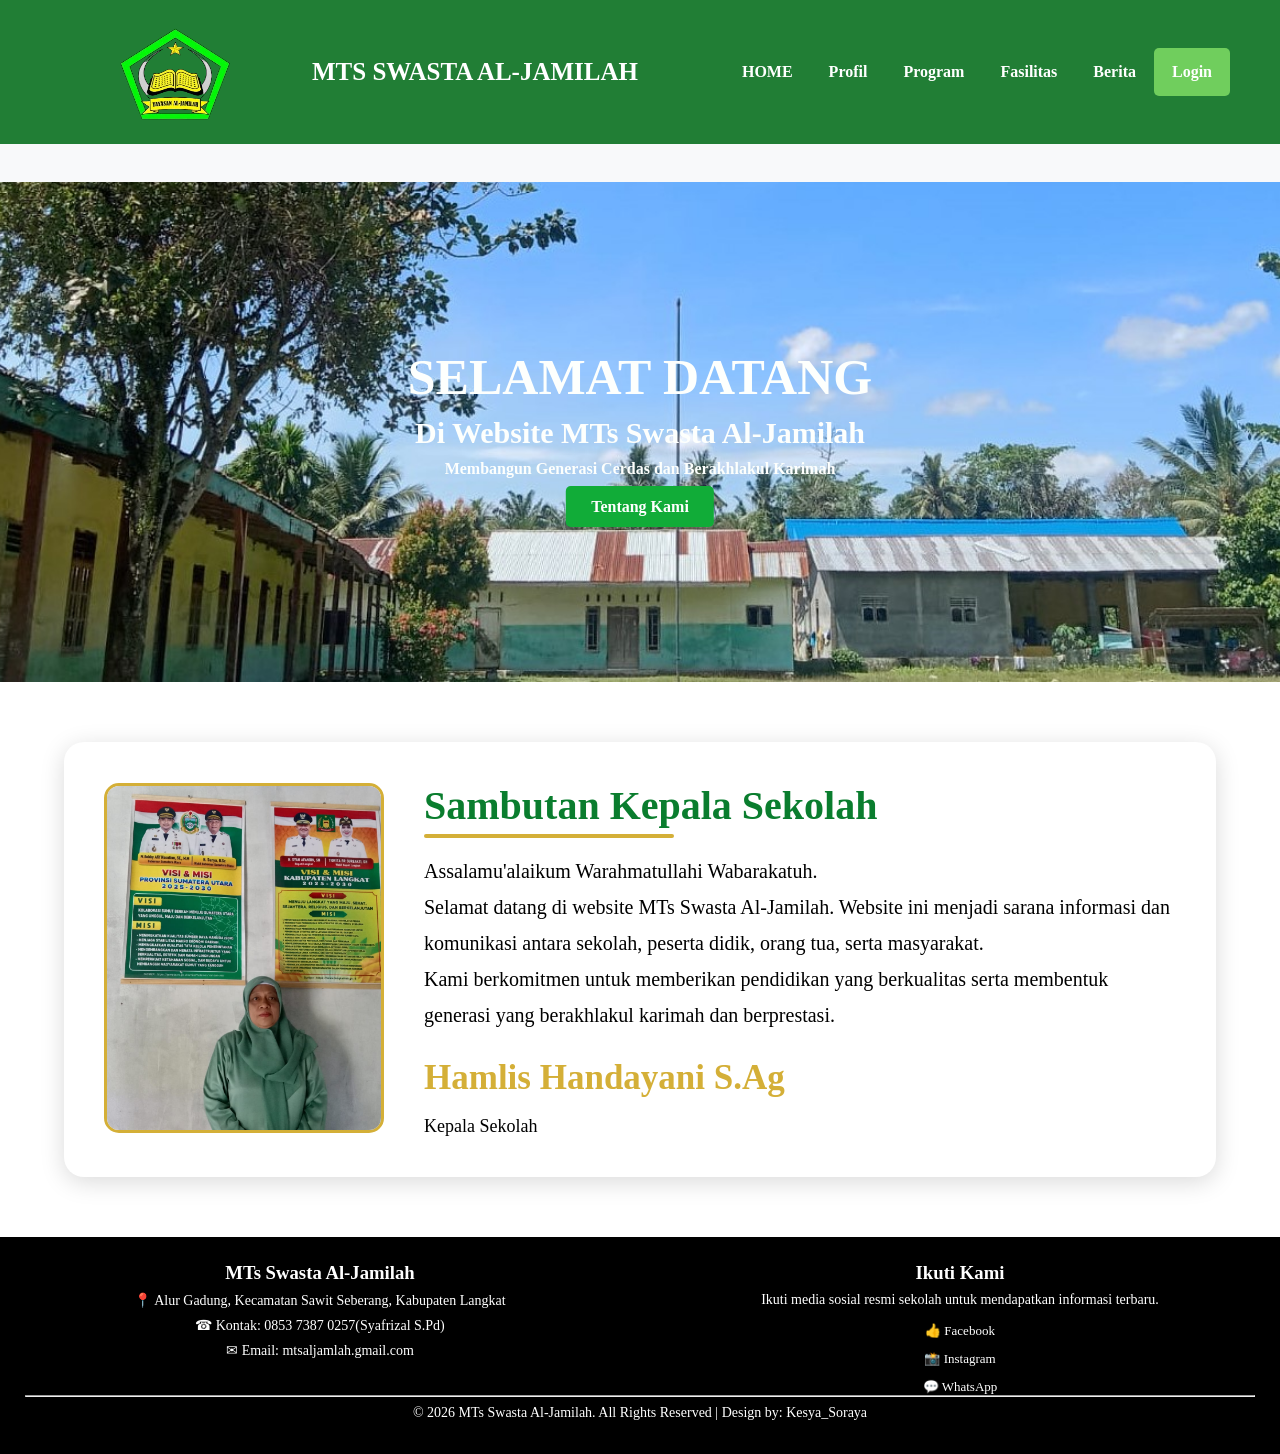
<file: index.html>
<!DOCTYPE html>
<html lang="id">
    <head>
        <meta charset="UTF-8">
        <meta name="viewport" content="width=device-width, initial-scale=1.0">
        <title>Website sekolah</title>
        <link rel="stylesheet" href="style.css">
    </head>
    <body>
        <nav class="navbar">
            <div class="logo-section">
                <img src="images/logo.png" alt="Logo sekolah">
                <h2><b>MTS SWASTA AL-JAMILAH</b></h2>
            </div>
            <button class="menu-toggle">&#9776;</button>
            <ul class="nav-links">
                <li><b><a href="index.html">HOME</a></b></li>
                <li class="dropdown">
                    <b><a href="#">Profil</a></b>
                    <div class="dropdown-menu">
                        <b><a href="Sejarah.html">Sejarah Singkat</a></b>
                        <b><a href="Visi-Misi.html">Visi & Misi</a></b>
                        <b><a href="Tentang.html">Tentang Kami</a></b>
                    </div>
                </li>
                <li class="dropdown">
                    <b><a href="#">Program</a></b>
                    <div class="dropdown-menu">
                        <b><a href="Ekstrakulikuler.html">Ekstrakurikuler</a></b>
                        <b><a href="kegiatan.html">Kegiatan</a></b>
                    </div>
                </li>
                <li><b><a href="fasilitas.html">Fasilitas</a></b></li>
                <li><b><a href="berita.html">Berita</a></b></li>
                <li><b><a href="form.html" class="login-btn">Login</a></b></li>
            </ul>
        </nav>
        <div class="running-text">
            <p>
            Selamat Datang di Website MTs Swasta AL-JAMILAH | Penerimaan Didik Baru Ajaran 2026/2027 Telah Dibuka | Mari Bergabung Bersama Kami
            </p>
        </div>
        <div class="hero">
            <img src="images/sekolahku.jpeg" alt="Sekolah">
            <div class="hero-text">
                <h1>SELAMAT DATANG</h1>
                <h2>Di Website MTs Swasta Al-Jamilah</h2>
                <p><b>Membangun Generasi Cerdas dan Berakhlakul Karimah</b></p>
                <a href="Tentang.html" class="btn"><b>Tentang Kami</b></a>
            </div>
        </div>
                <section class="kepsek">
            <div class="kepsek-foto">
                <img src="images/Kepala sekolah.jpeg" alt="Kepala Sekolah">
            </div>
            <div class="kepsek-text">
                <h2>Sambutan Kepala Sekolah</h2>
                <p>
                    Assalamu'alaikum Warahmatullahi Wabarakatuh.
                </p>
                <p>Selamat datang di website MTs Swasta Al-Jamilah.
                    Website ini menjadi sarana informasi dan komunikasi
                    antara sekolah, peserta didik, orang tua, serta masyarakat.
                </p>
                <p>
                    Kami berkomitmen untuk memberikan pendidikan yang
                    berkualitas serta membentuk generasi yang berakhlakul karimah dan berprestasi.
                </p>
                <h4>
                    Hamlis Handayani S.Ag
                </h4>
                <br>
                <span>Kepala Sekolah</span>
            </div>
        </section>
            <footer>
                <div class=" footer-container">
                    <div class="footer-kiri">
                        <h3>MTs Swasta Al-Jamilah</h3>
					<p>&#128205; Alur Gadung, Kecamatan Sawit Seberang, Kabupaten Langkat</p>
					<p>&#9742; Kontak: 0853 7387 0257(Syafrizal S.Pd)</p>
					<p>&#9993; Email: mtsaljamlah.gmail.com</p>
                </div>
                <div class="footer-kanan">
                    <h3>Ikuti Kami</h3>
                    <p>
                        Ikuti media sosial resmi sekolah untuk
                        mendapatkan informasi terbaru.
                    </p>
                    <div class="sosmed">
                        <a href="https://www.facebook.com/profile.php?id=61559614162087">👍 Facebook</a>
                        <a href="https://www.instagram.com/mtsal_jamilah?igsh=bmx4OXM1Zm5xbms0">📸 Instagram</a>
                        <a href="https://wa.me/625373870257">💬 WhatsApp</a>
                    </div>
                    </div>
                    </div>
                    <hr>
                    <p class="copyright">
                        © 2026 MTs Swasta Al-Jamilah. All Rights Reserved | Design by: Kesya_Soraya
                    </p>
            </footer>
<script src="script.js"></script>
    </body>
</html>
</file>
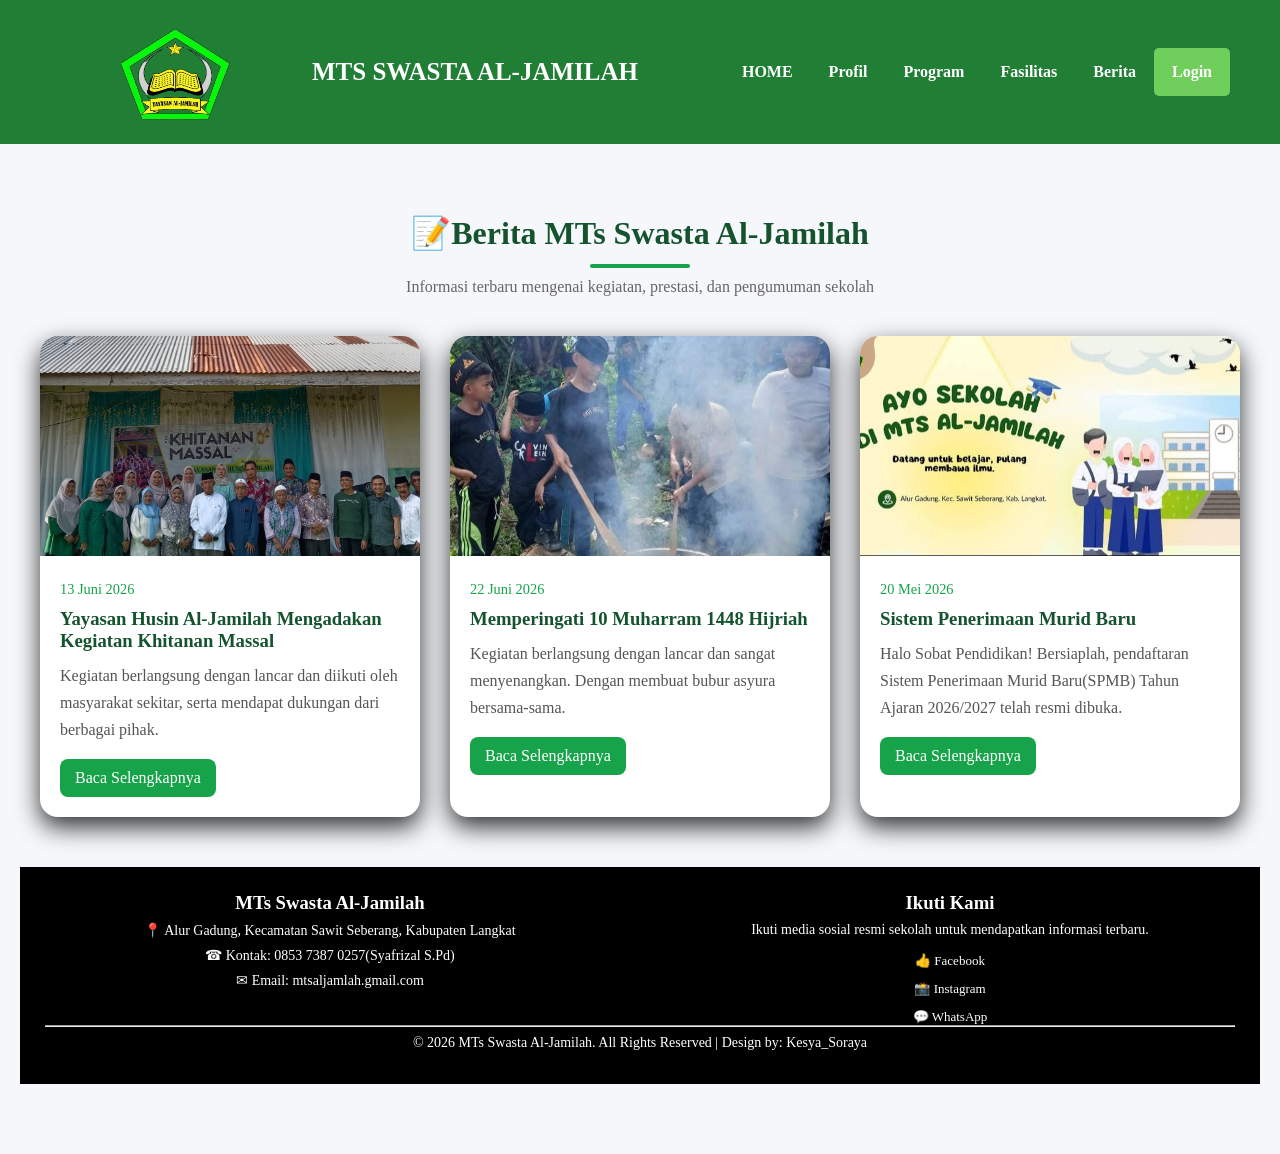
<file: berita.html>
<!DOCTYPE html>
<html lang="id">
    <head>
        <meta charset="UTF-8">
        <meta name="viewport" content="width=device-width, initial-scale=1.0">
        <title>Website sekolah</title>
        <link rel="stylesheet" href="style.css">
    </head>
    <body>
        <nav class="navbar">
            <div class="logo-section">
                <img src="images/logo.png" alt="Logo sekolah">
                <h2><b>MTS SWASTA AL-JAMILAH</b></h2>
            </div>
            <button class="menu-toggle">&#9776;</button>
            <ul class="nav-links">
                <li><b><a href="index.html">HOME</a></b></li>
                <li class="dropdown">
                    <b><a href="#">Profil</a></b>
                    <div class="dropdown-menu">
                        <b><a href="Sejarah.html">Sejarah Singkat</a></b>
                        <b><a href="Visi-Misi.html">Visi & Misi</a></b>
                        <b><a href="Tentang.html">Tentang Kami</a></b>
                    </div>
                </li>
                <li class="dropdown">
                    <b><a href="#">Program</a></b>
                    <div class="dropdown-menu">
                        <b><a href="Ekstrakulikuler.html">Ekstrakurikuler</a></b>
                        <b><a href="kegiatan.html">Kegiatan</a></b>
                    </div>
                </li>
                <li><b><a href="fasilitas.html">Fasilitas</a></b></li>
                <li><b><a href="berita.html">Berita</a></b></li>
                <li><b><a href="form.html" class="login-btn">Login</a></b></li>
            </ul>
        </nav>
        <section class="berita">
            <div class="container-berita">
                <h2 class="judul">📝Berita MTs Swasta Al-Jamilah</h2>
                <p class="subjudul">
                    Informasi terbaru mengenai kegiatan, prestasi, dan pengumuman sekolah
                </p>
                <div class="berita-grid">
                    <div class="berita-card">
                        <img src="images/khitanan2.jpeg">
                        <div class="isi">
                            <span>13 Juni 2026</span>
                            <h3>Yayasan Husin Al-Jamilah Mengadakan Kegiatan Khitanan Massal</h3>
                            <p>
                        Kegiatan berlangsung dengan lancar dan diikuti oleh masyarakat sekitar,
                        serta mendapat dukungan dari berbagai pihak.
                    </p>
                    <a href="berita1.html" class="btn-baca">
                        Baca Selengkapnya
                    </a>
                        </div>
                    </div>
                    <div class="berita-card">
                        <img src="images/bubursuro.jpeg">
                        <div class="isi">
                            <span>22 Juni 2026</span>
                            <h3>Memperingati 10 Muharram 1448 Hijriah</h3>
                            <p>
                        Kegiatan berlangsung dengan lancar dan sangat menyenangkan. Dengan membuat
                        bubur asyura bersama-sama.
                    </p>
                    <a href="berita2.html" class="btn-baca">
                        Baca Selengkapnya
                    </a>
                        </div>
                    </div>
                    <div class="berita-card">
                        <img src="images/banner.jpeg">
                        <div class="isi">
                            <span>20 Mei 2026</span>
                            <h3>Sistem Penerimaan Murid Baru</h3>
                            <p>
                        Halo Sobat Pendidikan! Bersiaplah, pendaftaran Sistem Penerimaan
                        Murid Baru(SPMB) Tahun Ajaran 2026/2027 telah resmi dibuka.
                    </p>
                    <a href="berita3.html" class="btn-baca">
                        Baca Selengkapnya
                    </a>
                        </div>
                    </div>
                </div>
                </div>
        <footer>
                <div class=" footer-container">
                    <div class="footer-kiri">
                        <h3>MTs Swasta Al-Jamilah</h3>
					<p>&#128205; Alur Gadung, Kecamatan Sawit Seberang, Kabupaten Langkat</p>
					<p>&#9742; Kontak: 0853 7387 0257(Syafrizal S.Pd)</p>
					<p>&#9993; Email: mtsaljamlah.gmail.com</p>
                </div>
                <div class="footer-kanan">
                    <h3>Ikuti Kami</h3>
                    <p>
                        Ikuti media sosial resmi sekolah untuk
                        mendapatkan informasi terbaru.
                    </p>
                    <div class="sosmed">
                        <a href="https://www.facebook.com/profile.php?id=61559614162087">👍 Facebook</a>
                        <a href="https://www.instagram.com/mtsal_jamilah?igsh=bmx4OXM1Zm5xbms0">📸 Instagram</a>
                        <a href="https://wa.me/625373870257">💬 WhatsApp</a>
                    </div>
                    </div>
                    </div>
                    <hr>
                    <p class="copyright">
                        © 2026 MTs Swasta Al-Jamilah. All Rights Reserved | Design by: Kesya_Soraya
                    </p>
            </footer>
        <script src="script.js"></script>
    </body>
    </html>
</file>
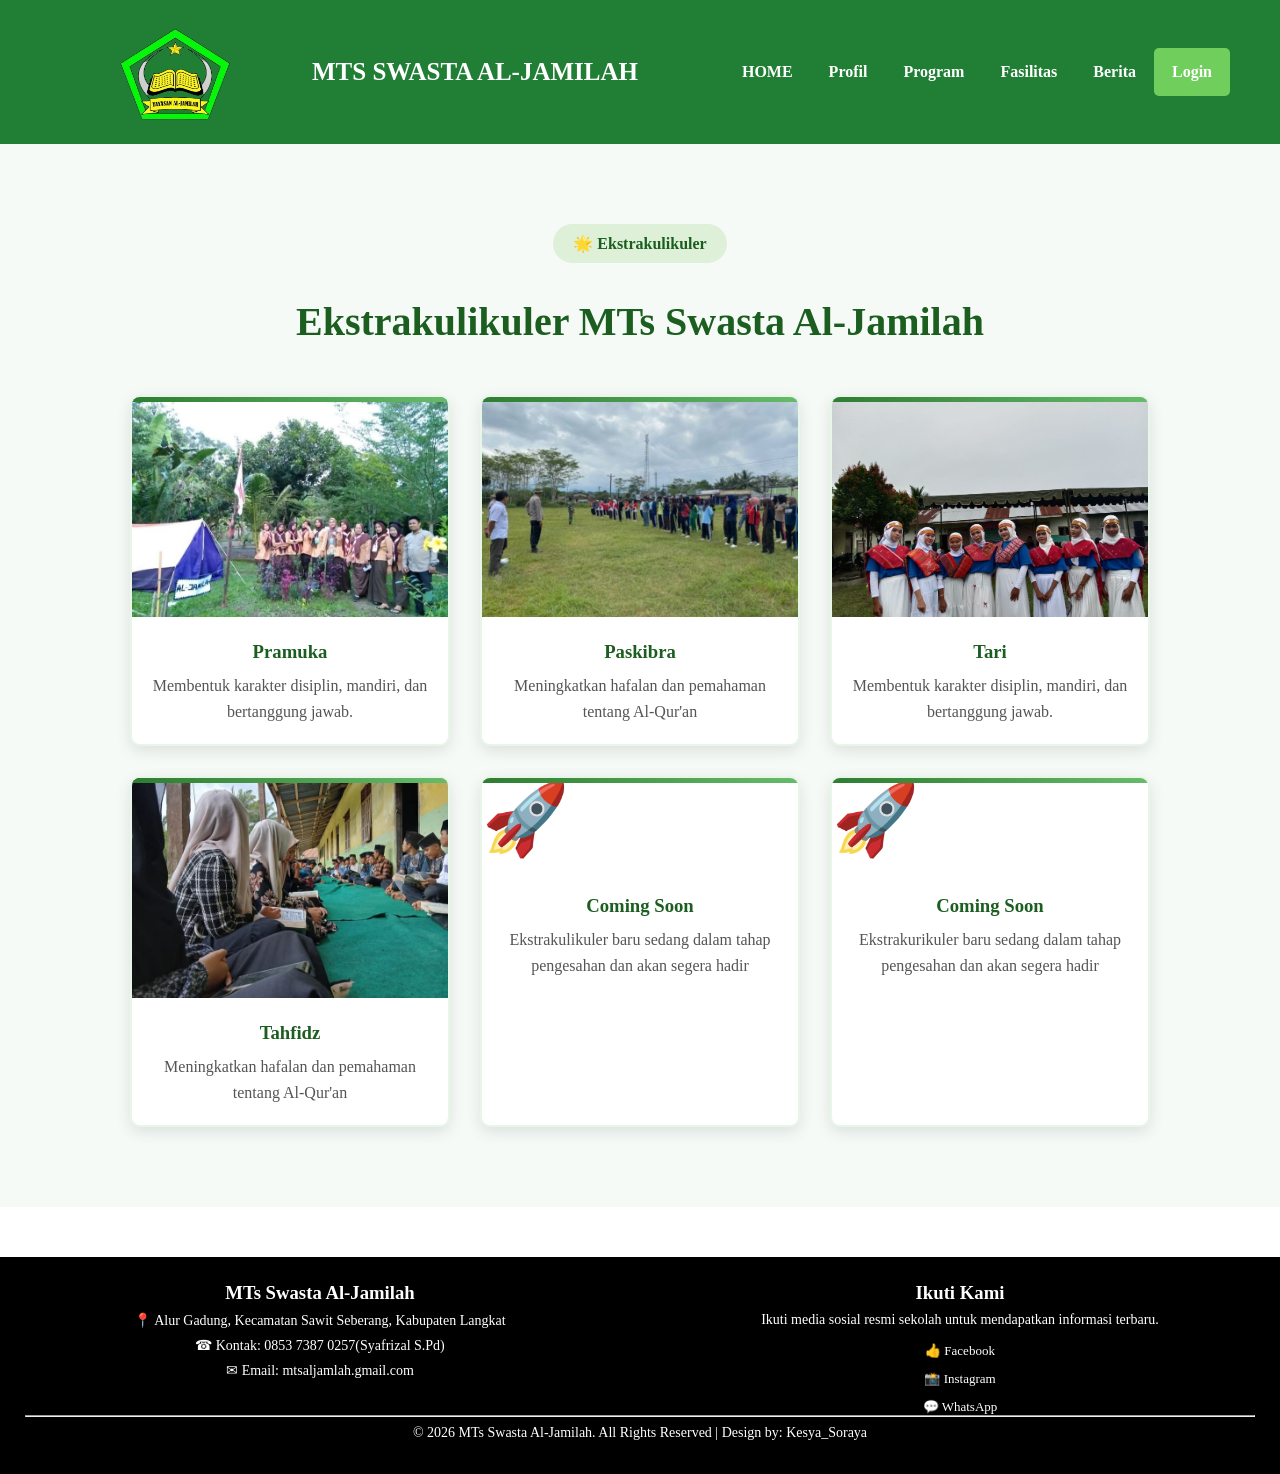
<file: Ekstrakulikuler.html>
<!DOCTYPE html>
<html lang="id">
    <head>
        <meta charset="UTF-8">
        <meta name="viewport" content="width=device-width, initial-scale=1.0">
        <title>Website sekolah</title>
        <link rel="stylesheet" href="style.css">
    </head>
    <body>
        <nav class="navbar">
            <div class="logo-section">
                <img src="images/logo.png" alt="Logo sekolah">
                <h2><b>MTS SWASTA AL-JAMILAH</b></h2>
            </div>
            <button class="menu-toggle">&#9776;</button>
            <ul class="nav-links">
                <li><b><a href="index.html">HOME</a></b></li>
                <li class="dropdown">
                    <b><a href="#">Profil</a></b>
                    <div class="dropdown-menu">
                        <b><a href="Sejarah.html">Sejarah Singkat</a></b>
                        <b><a href="Visi-Misi.html">Visi & Misi</a></b>
                        <b><a href="Tentang.html">Tentang Kami</a></b>
                    </div>
                </li>
                <li class="dropdown">
                    <b><a href="#">Program</a></b>
                    <div class="dropdown-menu">
                        <b><a href="Ekstrakulikuler.html">Ekstrakurikuler</a></b>
                        <b><a href="kegiatan.html">Kegiatan</a></b>
                    </div>
                </li>
                <li><b><a href="fasilitas.html">Fasilitas</a></b></li>
                <li><b><a href="berita.html">Berita</a></b></li>
                <li><b><a href="form.html" class="login-btn">Login</a></b></li>
            </ul>
        </nav>
        <section class="ekskul-section">
            <div class="judul-section">
                <span class="badge">🌟 Ekstrakulikuler</span>
                <h2>Ekstrakulikuler MTs Swasta Al-Jamilah</h2>
            </div>
            <div class="ekskul-container">
                <div class="ekskul-card">
                    <img src="images/pramuka.jpeg" alt="Pramuka">
                    <div class="ekskul-info">
                        <h3>Pramuka</h3>
                        <p>Membentuk karakter disiplin, mandiri, dan bertanggung jawab.</p>
                    </div>
                </div>
                <div class="ekskul-card">
                    <img src="images/paskibra1.jpeg" alt="Pramuka">
                    <div class="ekskul-info">
                        <h3>Paskibra</h3>
                        <p>Meningkatkan hafalan dan pemahaman tentang Al-Qur'an</p>
                    </div>
                </div>
                <div class="ekskul-card">
                    <img src="images/eskul tari.jpeg" alt="Pramuka">
                    <div class="ekskul-info">
                        <h3>Tari</h3>
                        <p>Membentuk karakter disiplin, mandiri, dan bertanggung jawab.</p>
                    </div>
                </div>
                <div class="ekskul-card">
                    <img src="images/tahfiz.jpeg" alt="Pramuka">
                    <div class="ekskul-info">
                        <h3>Tahfidz</h3>
                        <p>Meningkatkan hafalan dan pemahaman tentang Al-Qur'an</p>
                    </div>
                </div>
                <div class="ekskul-card coming soon">
                    <div class="coming-icon">🚀</div>
                    <div class="ekskul-info">
                        <h3>Coming Soon</h3>
                        <p>Ekstrakulikuler baru sedang dalam tahap pengesahan dan akan segera hadir</p>
                    </div>
                </div>
                <div class="ekskul-card coming soon">
                    <div class="coming-icon">🚀</div>
                    <div class="ekskul-info">
                        <h3>Coming Soon</h3>
                        <p>Ekstrakurikuler baru sedang dalam tahap pengesahan dan akan segera hadir</p>
                    </div>
                </div>
            </div>
        </section>
         <footer>
                <div class=" footer-container">
                    <div class="footer-kiri">
                        <h3>MTs Swasta Al-Jamilah</h3>
					<p>&#128205; Alur Gadung, Kecamatan Sawit Seberang, Kabupaten Langkat</p>
					<p>&#9742; Kontak: 0853 7387 0257(Syafrizal S.Pd)</p>
					<p>&#9993; Email: mtsaljamlah.gmail.com</p>
                </div>
                <div class="footer-kanan">
                    <h3>Ikuti Kami</h3>
                    <p>
                        Ikuti media sosial resmi sekolah untuk
                        mendapatkan informasi terbaru.
                    </p>
                    <div class="sosmed">
                        <a href="#">👍 Facebook</a>
                        <a href="#">📸 Instagram</a>
                        <a href="#">💬 WhatsApp</a>
                    </div>
                    </div>
                    </div>
                    <hr>
                    <p class="copyright">
                        © 2026 MTs Swasta Al-Jamilah. All Rights Reserved | Design by: Kesya_Soraya
                    </p>
            </footer>
            <script src="script.js"></script>
        </body>
        </html>
</file>
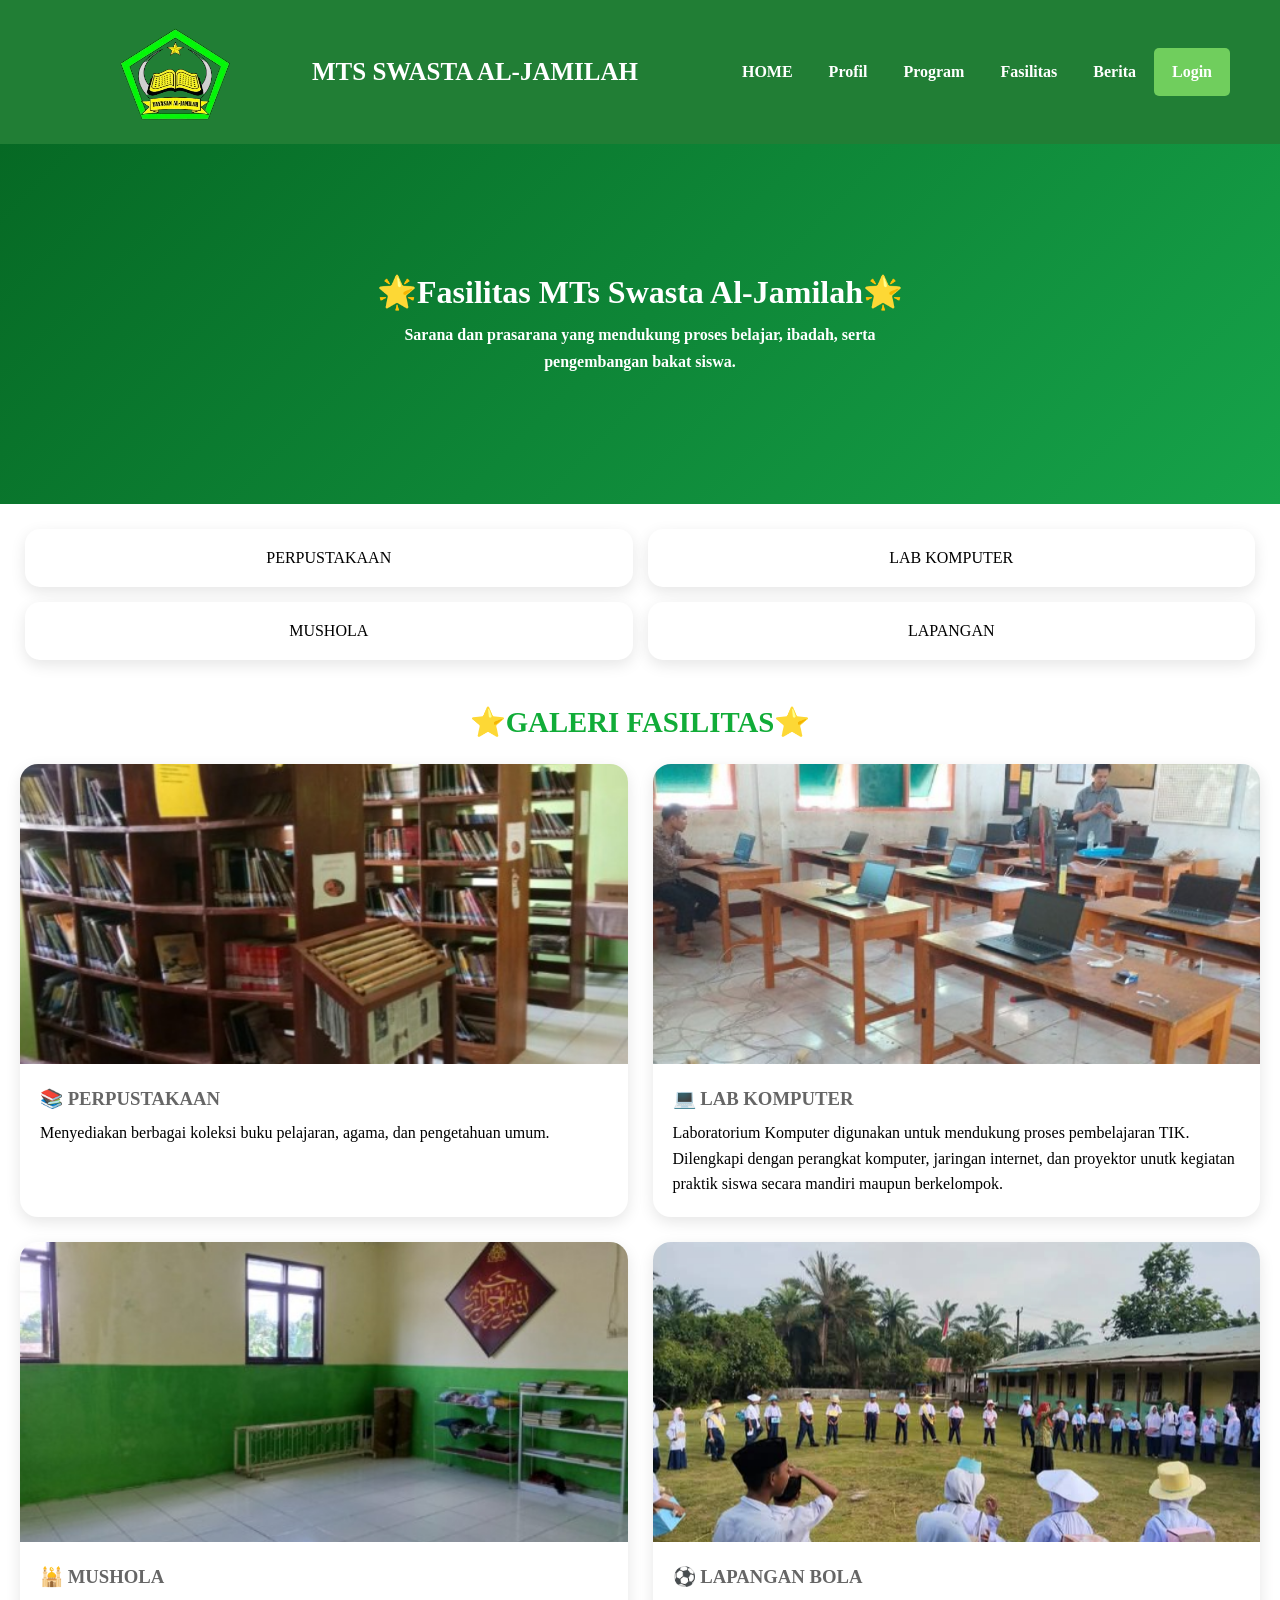
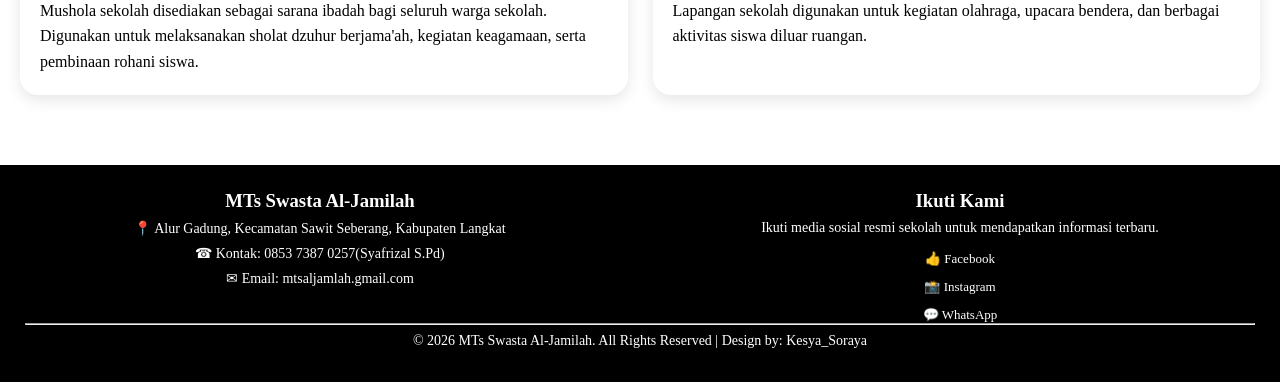
<file: fasilitas.html>
<!DOCTYPE html>
<html lang="id">
    <head>
        <meta charset="UTF-8">
        <meta name="viewport" content="width=device-width, initial-scale=1.0">
        <title>Website sekolah</title>
        <link rel="stylesheet" href="style.css">
    </head>
    <body>
        <nav class="navbar">
            <div class="logo-section">
                <img src="images/logo.png" alt="Logo sekolah">
                <h2><b>MTS SWASTA AL-JAMILAH</b></h2>
            </div>
            <button class="menu-toggle">&#9776;</button>
            <ul class="nav-links">
                <li><b><a href="index.html">HOME</a></b></li>
                <li class="dropdown">
                    <b><a href="#">Profil</a></b>
                    <div class="dropdown-menu">
                        <b><a href="Sejarah.html">Sejarah Singkat</a></b>
                        <b><a href="Visi-Misi.html">Visi & Misi</a></b>
                        <b><a href="Tentang.html">Tentang Kami</a></b>
                    </div>
                </li>
                <li class="dropdown">
                    <b><a href="#">Program</a></b>
                    <div class="dropdown-menu">
                        <b><a href="Ekstrakulikuler.html">Ekstrakurikuler</a></b>
                        <b><a href="kegiatan.html">Kegiatan</a></b>
                    </div>
                </li>
                <li><b><a href="fasilitas.html">Fasilitas</a></b></li>
                <li><b><a href="berita.html">Berita</a></b></li>
                <li><b><a href="form.html" class="login-btn">Login</a></b></li>
            </ul>
        </nav>
        <section class="hero-fasilitas">
            <div class="hero-content">
                <h1>🌟Fasilitas MTs Swasta Al-Jamilah🌟</h1>
                <p><b>
                    Sarana dan prasarana yang mendukung proses belajar,
                    ibadah, serta pengembangan bakat siswa.
                </b></p>
                </div>
        </section>

        <section class="statistik">
            <div class="stat-card">
                <i class="fas fa-book"></i>
                <h2></h2>
                <p>PERPUSTAKAAN</p>
            </div>
            <div class="stat-card">
                <i class="fas fa-computer"></i>
                <h2></h2>
                <p>LAB KOMPUTER</p>
            </div>
            <div class="stat-card">
                <i class="fas fa-mosque"></i>
                <h2></h2>
                <p>MUSHOLA</p>
            </div>
            <div class="stat-card">
                <i class="fas fa-futbol"></i>
                <h2></h2>
                <p>LAPANGAN</p>
            </div>
        </section>

        <section class="galeri-fasilitas">
            <h2 class="section-title">⭐GALERI FASILITAS⭐</h2>
            <div class="fasilitas-grid">
                <div class="fasilitas-card">
                    <img src="images/perpus1.jpeg" alt="Perpustakaan">
                    <div class="card-content">
                        <h3>📚 PERPUSTAKAAN</h3>
                        <p>
                            Menyediakan berbagai koleksi buku pelajaran,
                            agama, dan pengetahuan umum.
                        </p>
                    </div>
                </div>
                <div class="fasilitas-card">
                    <img src="images/lab1.jpeg" alt="lab komputer">
                    <div class="card-content">
                        <h3>💻 LAB KOMPUTER</h3>
                        <p>
                           Laboratorium Komputer digunakan untuk mendukung proses pembelajaran TIK. 
                           Dilengkapi dengan perangkat komputer, jaringan internet, dan proyektor unutk kegiatan
                           praktik siswa secara mandiri maupun berkelompok.
                        </p>
                    </div>
                </div>
                <div class="fasilitas-card">
                    <img src="images/mushola.jpeg" alt="Perpustakaan">
                    <div class="card-content">
                        <h3>🕌 MUSHOLA</h3>
                        <p>
                            Mushola sekolah disediakan sebagai sarana ibadah bagi seluruh
                            warga sekolah. Digunakan untuk melaksanakan sholat dzuhur berjama'ah, 
                            kegiatan keagamaan, serta pembinaan rohani siswa.
                        </p>
                    </div>
                </div>
                <div class="fasilitas-card">
                    <img src="images/lapangan.jpeg" alt="Perpustakaan">
                    <div class="card-content">
                        <h3>⚽ LAPANGAN BOLA</h3>
                        <p>
                            Lapangan sekolah digunakan untuk kegiatan olahraga, 
                            upacara bendera, dan berbagai aktivitas siswa diluar ruangan.
                        </p>
                    </div>
                </div>
            </div>
        </section>
        <footer>
                <div class=" footer-container">
                    <div class="footer-kiri">
                        <h3>MTs Swasta Al-Jamilah</h3>
					<p>&#128205; Alur Gadung, Kecamatan Sawit Seberang, Kabupaten Langkat</p>
					<p>&#9742; Kontak: 0853 7387 0257(Syafrizal S.Pd)</p>
					<p>&#9993; Email: mtsaljamlah.gmail.com</p>
                </div>
                <div class="footer-kanan">
                    <h3>Ikuti Kami</h3>
                    <p>
                        Ikuti media sosial resmi sekolah untuk
                        mendapatkan informasi terbaru.
                    </p>
                    <div class="sosmed">
                        <a href="#">👍 Facebook</a>
                        <a href="#">📸 Instagram</a>
                        <a href="#">💬 WhatsApp</a>
                    </div>
                    </div>
                    </div>
                    <hr>
                    <p class="copyright">
                        © 2026 MTs Swasta Al-Jamilah. All Rights Reserved | Design by: Kesya_Soraya
                    </p>
            </footer>
        <script src="script.js"></script>
    </body>
    </html>
</file>
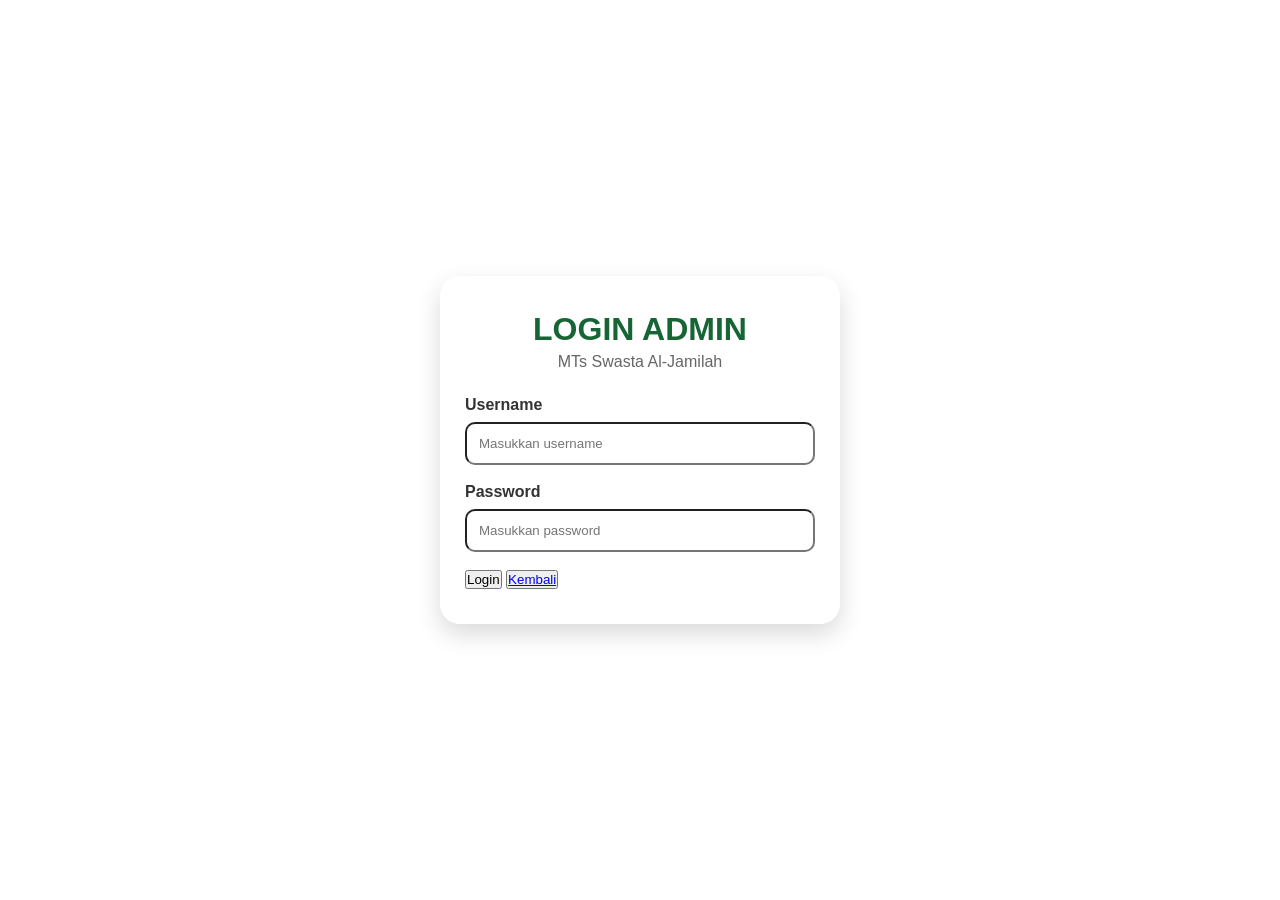
<file: form.html>
<!DOCTYPE html>
<html lang="id">
    <head>
        <meta charset="UTF-8">
        <meta name="viewport" content="width=device-width, initial-scale=1.0">
        <title>Website sekolah</title>
        <link rel="stylesheet" href="login.css">
    </head>
    <body>
        <div class="login-container">
            <div class="login-card">
                <div class="login-header">
                    <i class="fas fa-user-shield"></i>
                    <h1>LOGIN ADMIN</h1>
                    <p>MTs Swasta Al-Jamilah</p>
                </div>
                <form>
                    <div class="input-group">
                        <label>Username</label>
                        <input type="text" placeholder="Masukkan username">
                    </div>
                    <div class="input-group">
                        <label>Password</label>
                        <input type="password" placeholder="Masukkan password">
                    </div>
                    <button type="submit">
                        Login 
                    </button>
                    <button type="submit">
                        <a href="index.html">Kembali</a>
                    </button>
                </form>
            </div>
        </div>
        </body>
        </html>
</file>
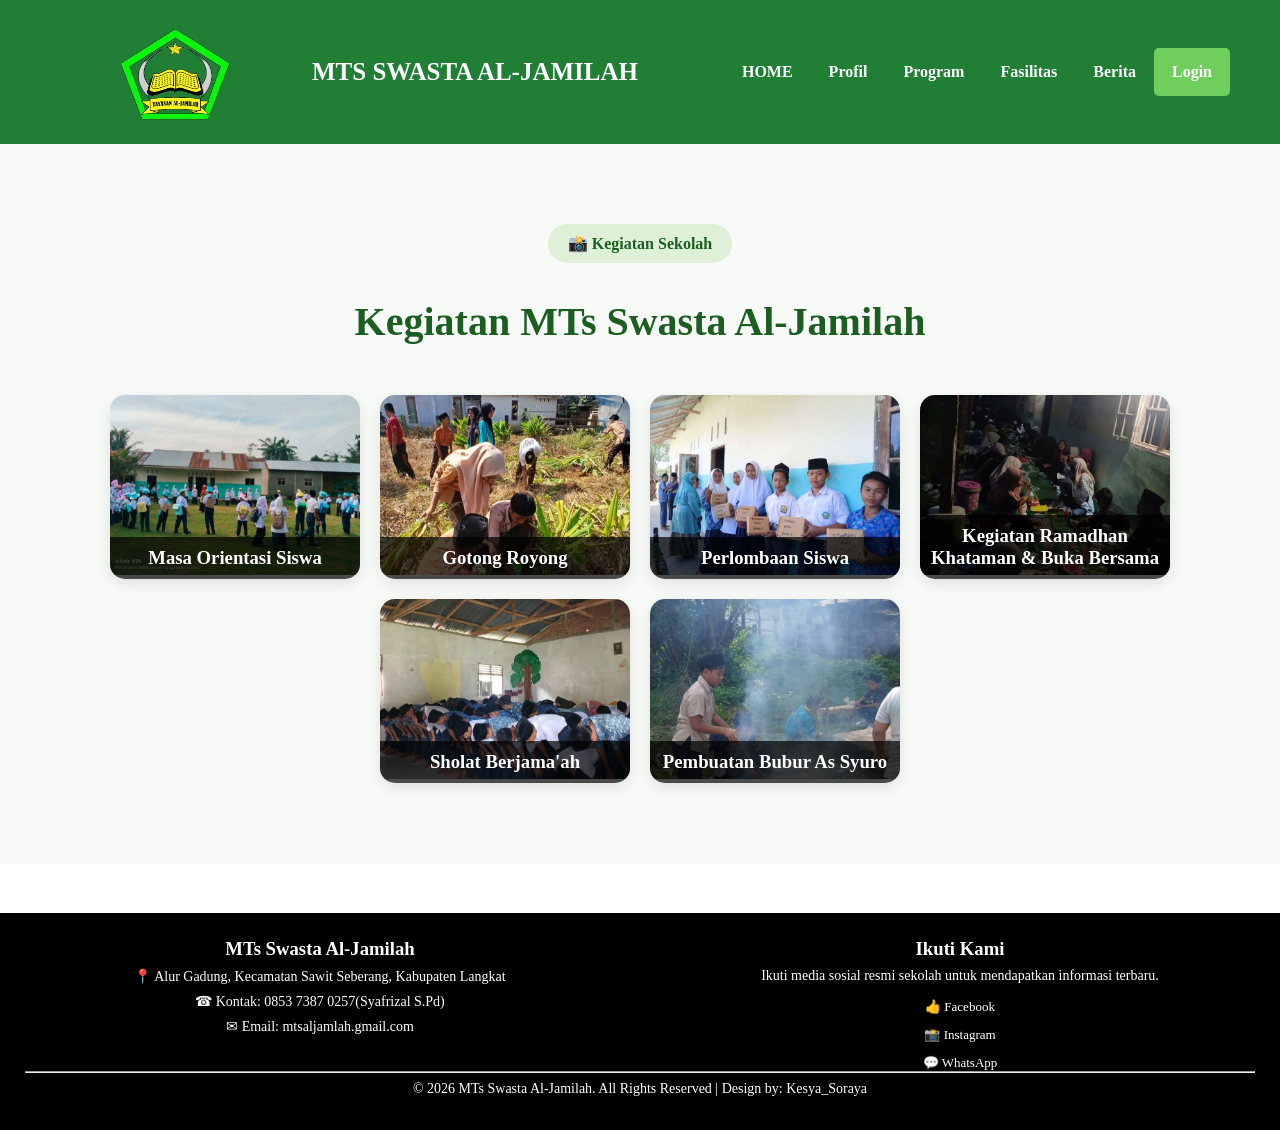
<file: kegiatan.html>
<!DOCTYPE html>
<html lang="id">
    <head>
        <meta charset="UTF-8">
        <meta name="viewport" content="width=device-width, initial-scale=1.0">
        <title>Website sekolah</title>
        <link rel="stylesheet" href="style.css">
    </head>
    <body>
        <nav class="navbar">
            <div class="logo-section">
                <img src="images/logo.png" alt="Logo sekolah">
                <h2><b>MTS SWASTA AL-JAMILAH</b></h2>
            </div>
            <button class="menu-toggle">&#9776;</button>
            <ul class="nav-links">
                <li><b><a href="index.html">HOME</a></b></li>
                <li class="dropdown">
                    <b><a href="#">Profil</a></b>
                    <div class="dropdown-menu">
                        <b><a href="Sejarah.html">Sejarah Singkat</a></b>
                        <b><a href="Visi-Misi.html">Visi & Misi</a></b>
                        <b><a href="Tentang.html">Tentang Kami</a></b>
                    </div>
                </li>
                <li class="dropdown">
                    <b><a href="#">Program</a></b>
                    <div class="dropdown-menu">
                        <b><a href="Ekstrakulikuler.html">Ekstrakurikuler</a></b>
                        <b><a href="kegiatan.html">Kegiatan</a></b>
                    </div>
                </li>
                <li><b><a href="fasilitas.html">Fasilitas</a></b></li>
                <li><b><a href="berita.html">Berita</a></b></li>
                <li><b><a href="form.html" class="login-btn">Login</a></b></li>
            </ul>
        </nav>
        <section class="kegiatan-section">
            <div class="judul-section">
                <span class="badge">📸 Kegiatan Sekolah</span>
                <h2>Kegiatan MTs Swasta Al-Jamilah</h2>
            </div>
            <div class="kegiatan-container">

                <div class="kegiatan-card">
                <img src="images/lapang1.jpeg" alt="upacara">
                <div class="overlay">
                    <h3>Masa Orientasi Siswa</h3>
                </div>
            </div>
                <div class="kegiatan-card">
                <img src="images/gotong1.jpeg" alt="upacara">
                <div class="overlay">
                    <h3>Gotong Royong</h3>
                </div>
            </div>
                <div class="kegiatan-card">
                <img src="images/lomba.jpeg" alt="upacara">
                <div class="overlay">
                    <h3>Perlombaan Siswa</h3>
                </div>
            </div>
                <div class="kegiatan-card">
                <img src="images/bukber.jpeg" alt="upacara">
                <div class="overlay">
                    <h3>Kegiatan Ramadhan Khataman & Buka Bersama</h3>
                </div>
            </div>
                <div class="kegiatan-card">
                <img src="images/sholat.jpeg" alt="upacara">
                <div class="overlay">
                    <h3>Sholat Berjama'ah</h3>
                </div>
            </div>
                <div class="kegiatan-card">
                <img src="images/suro.jpeg" alt="upacara">
                <div class="overlay">
                    <h3>Pembuatan Bubur As Syuro</h3>
                </div>
            </div>
            </div>
        </section>
        <footer>
                <div class=" footer-container">
                    <div class="footer-kiri">
                        <h3>MTs Swasta Al-Jamilah</h3>
					<p>&#128205; Alur Gadung, Kecamatan Sawit Seberang, Kabupaten Langkat</p>
					<p>&#9742; Kontak: 0853 7387 0257(Syafrizal S.Pd)</p>
					<p>&#9993; Email: mtsaljamlah.gmail.com</p>
                </div>
                <div class="footer-kanan">
                    <h3>Ikuti Kami</h3>
                    <p>
                        Ikuti media sosial resmi sekolah untuk
                        mendapatkan informasi terbaru.
                    </p>
                    <div class="sosmed">
                        <a href="#">👍 Facebook</a>
                        <a href="#">📸 Instagram</a>
                        <a href="#">💬 WhatsApp</a>
                    </div>
                    </div>
                    </div>
                    <hr>
                    <p class="copyright">
                        © 2026 MTs Swasta Al-Jamilah. All Rights Reserved | Design by: Kesya_Soraya
                    </p>
            </footer>
        <script src="script.js"></script>
        </body>
        </html>
</file>
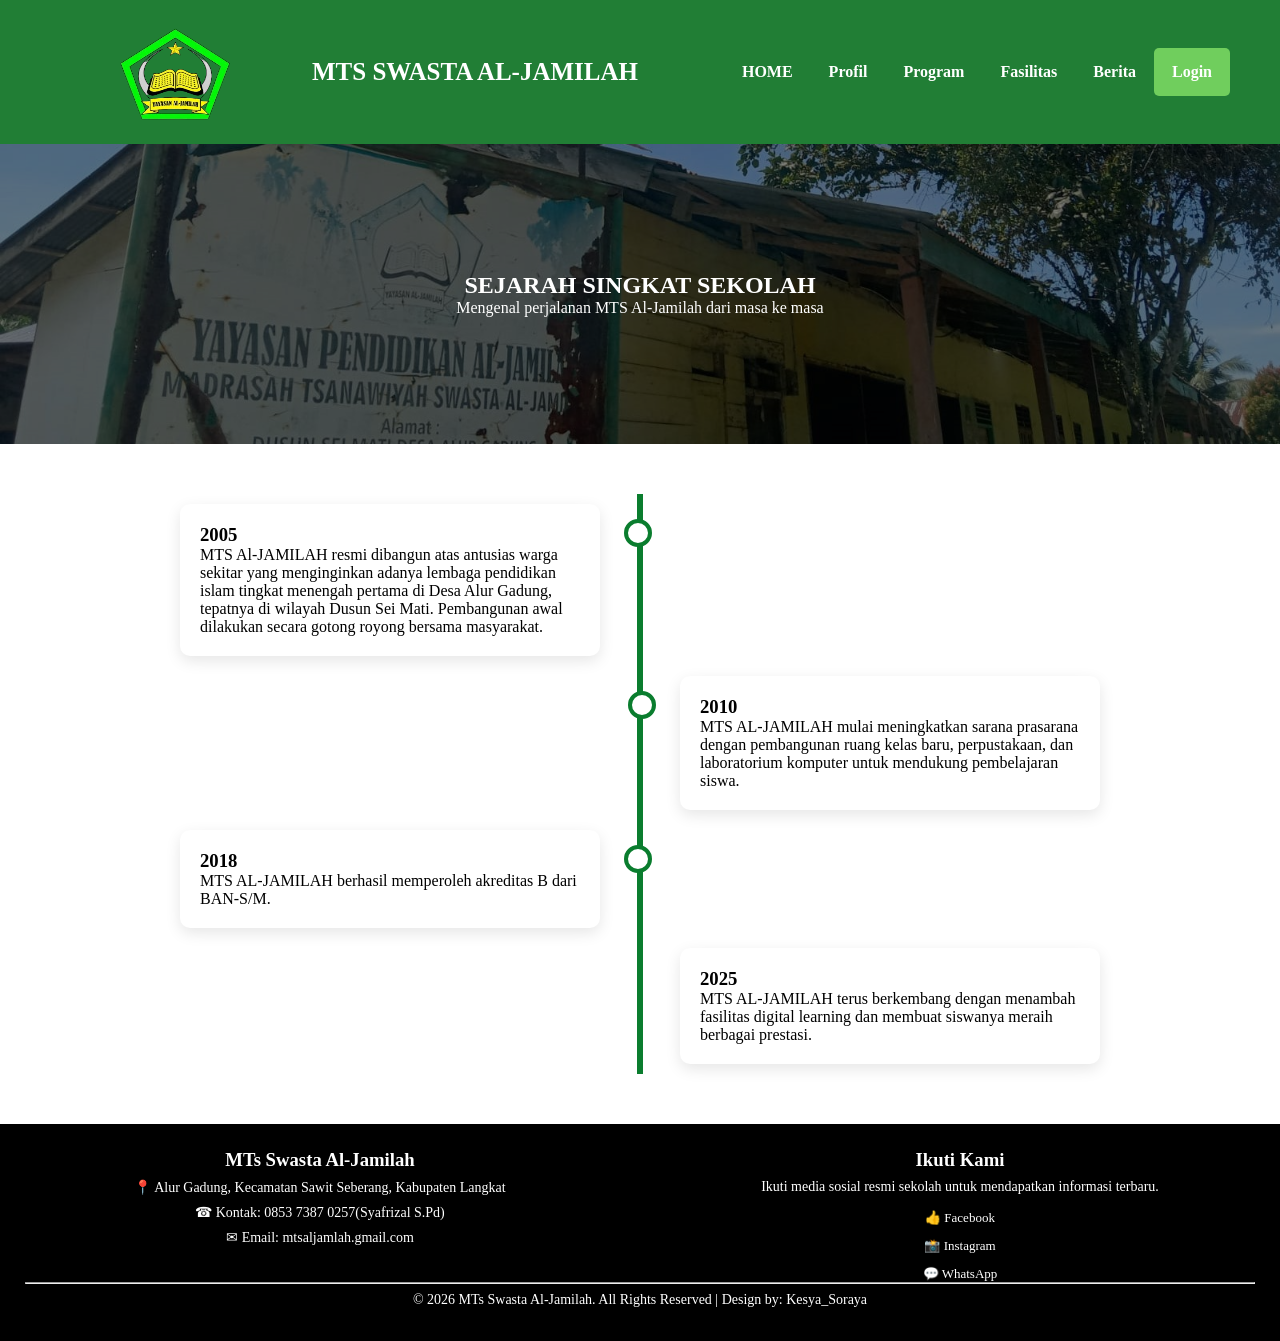
<file: Sejarah.html>
<!DOCTYPE html>
<html lang="id">
    <head>
        <meta charset="UTF-8">
        <meta name="viewport" content="width=device-width, initial-scale=1.0">
        <title>Website sekolah</title>
        <link rel="stylesheet" href="style.css">
    </head>
    <body>
        <nav class="navbar">
            <div class="logo-section">
                <img src="images/logo.png" alt="Logo sekolah">
                <h2><b>MTS SWASTA AL-JAMILAH</b></h2>
            </div>
            <button class="menu-toggle">&#9776;</button>
            <ul class="nav-links">
                <li><b><a href="index.html">HOME</a></b></li>
                <li class="dropdown">
                    <b><a href="#">Profil</a></b>
                    <div class="dropdown-menu">
                        <b><a href="Sejarah.html">Sejarah Singkat</a></b>
                        <b><a href="Visi-Misi.html">Visi & Misi</a></b>
                        <b><a href="Tentang.html">Tentang Kami</a></b>
                    </div>
                </li>
                <li class="dropdown">
                    <b><a href="#">Program</a></b>
                    <div class="dropdown-menu">
                        <b><a href="Ekstrakulikuler.html">Ekstrakurikuler</a></b>
                        <b><a href="kegiatan.html">Kegiatan</a></b>
                    </div>
                </li>
                <li><b><a href="fasilitas.html">Fasilitas</a></b></li>
                <li><b><a href="berita.html">Berita</a></b></li>
                <li><b><a href="form.html" class="login-btn">Login</a></b></li>
            </ul>
        </nav>
        <section class="sejarah-header">
            <h1><b>SEJARAH SINGKAT SEKOLAH</b></h1>
            <p>Mengenal perjalanan MTS Al-Jamilah dari masa ke masa</p>
        </section>
        <section class="timeline">
            <div class="container left">
                <div class="content">
                    <h3><b>2005</b></h3>
                    <p>
                        MTS Al-JAMILAH resmi dibangun atas antusias warga sekitar yang menginginkan adanya lembaga pendidikan islam
                        tingkat menengah pertama di Desa Alur Gadung, tepatnya di wilayah Dusun Sei Mati. Pembangunan awal dilakukan
                        secara gotong royong bersama masyarakat.
                    </p>
                </div>
            </div>
            <div class="container right">
                <div class="content">
                    <h3><b>2010</b></h3>
                    <p>
                        MTS AL-JAMILAH mulai meningkatkan sarana prasarana dengan pembangunan ruang kelas baru, perpustakaan, dan
                        laboratorium komputer untuk mendukung pembelajaran siswa.
                    </p>
                </div>
            </div>
            <div class="container left">
                <div class="content">
                    <h3><b>2018</b></h3>
                    <p>
                        MTS AL-JAMILAH berhasil memperoleh akreditas B dari BAN-S/M.
                    </p>
                </div>
            </div>
            <div class="container right">
                <div class="content">
                    <h3><b>2025</b></h3>
                    <p>
                        MTS AL-JAMILAH terus berkembang dengan menambah fasilitas digital learning dan 
                        membuat siswanya meraih berbagai prestasi.
                    </p>
                </div>
            </div>
        </section>
       <footer>
                <div class=" footer-container">
                    <div class="footer-kiri">
                        <h3>MTs Swasta Al-Jamilah</h3>
					<p>&#128205; Alur Gadung, Kecamatan Sawit Seberang, Kabupaten Langkat</p>
					<p>&#9742; Kontak: 0853 7387 0257(Syafrizal S.Pd)</p>
					<p>&#9993; Email: mtsaljamlah.gmail.com</p>
                </div>
                <div class="footer-kanan">
                    <h3>Ikuti Kami</h3>
                    <p>
                        Ikuti media sosial resmi sekolah untuk
                        mendapatkan informasi terbaru.
                    </p>
                    <div class="sosmed">
                        <a href="#">👍 Facebook</a>
                        <a href="#">📸 Instagram</a>
                        <a href="#">💬 WhatsApp</a>
                    </div>
                    </div>
                    </div>
                    <hr>
                    <p class="copyright">
                        © 2026 MTs Swasta Al-Jamilah. All Rights Reserved | Design by: Kesya_Soraya
                    </p>
            </footer>
            <script src="script.js"></script>
        </body>
        </html>
</file>
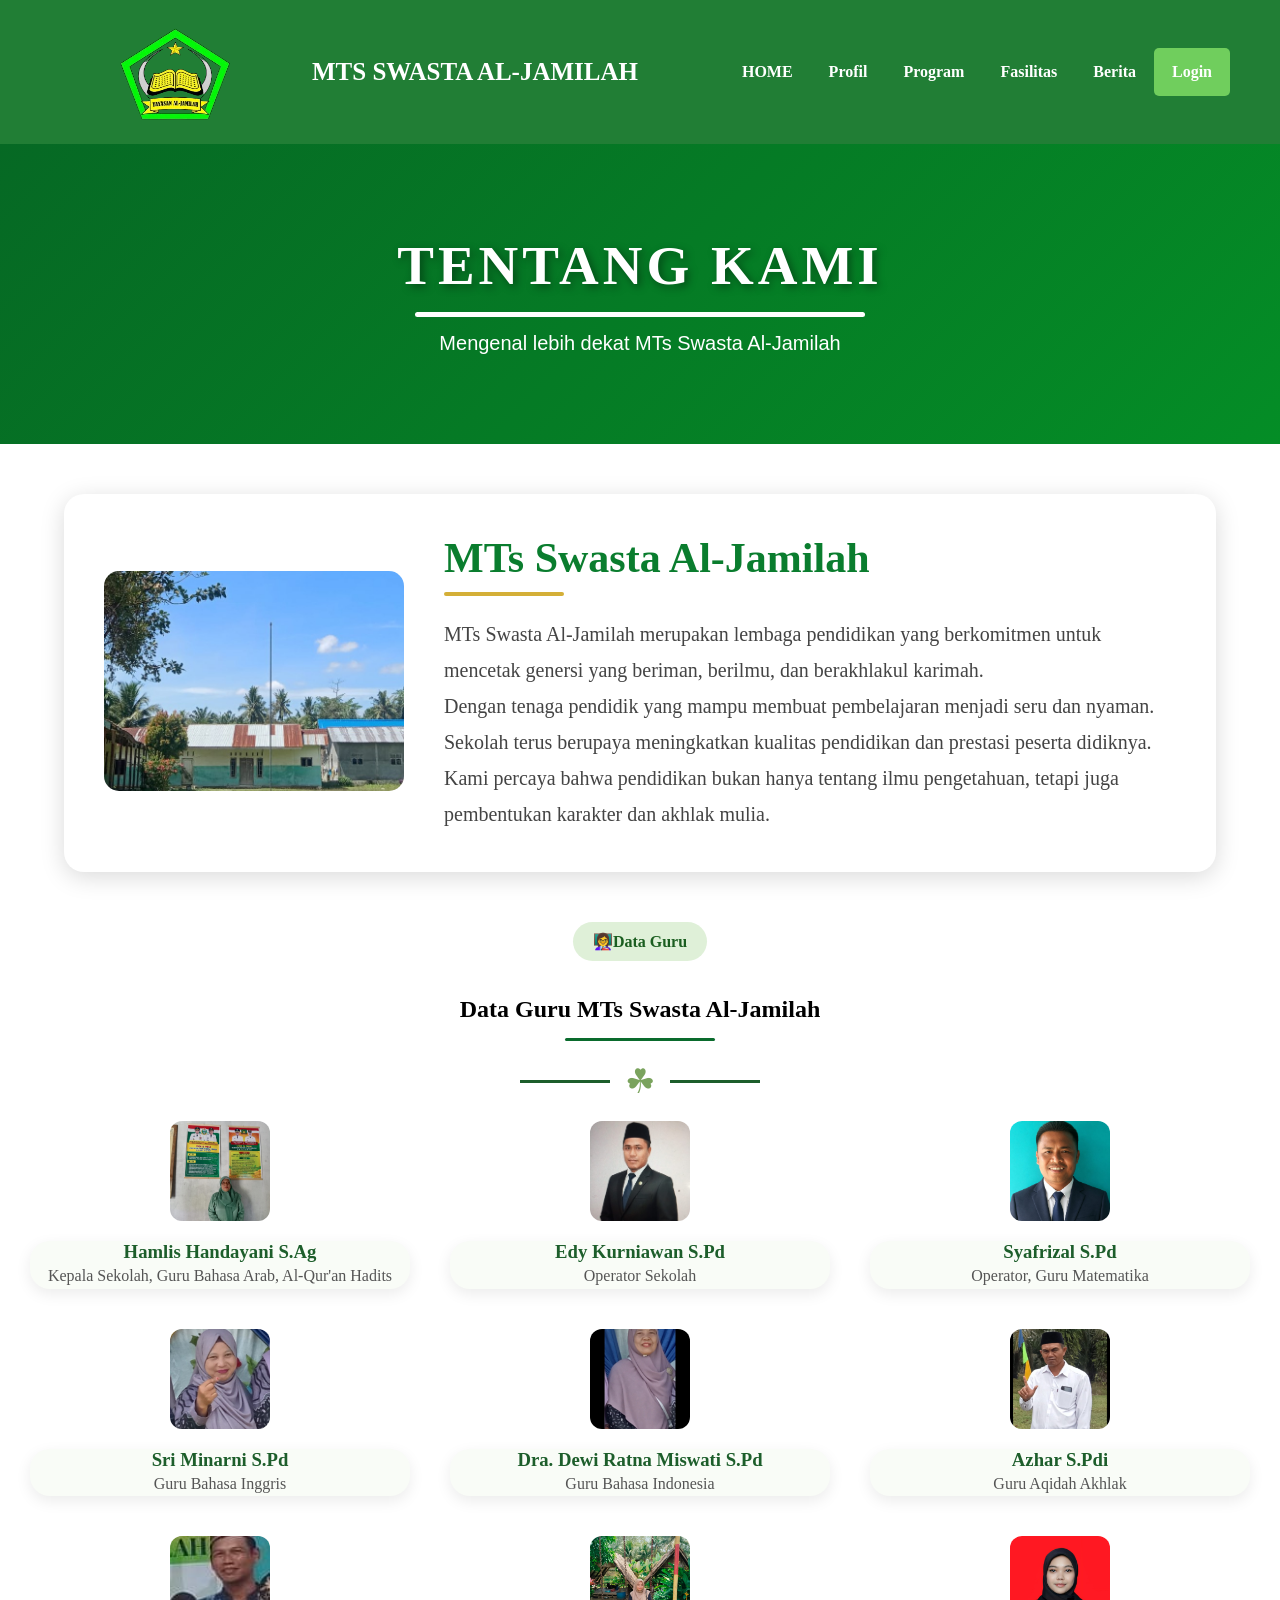
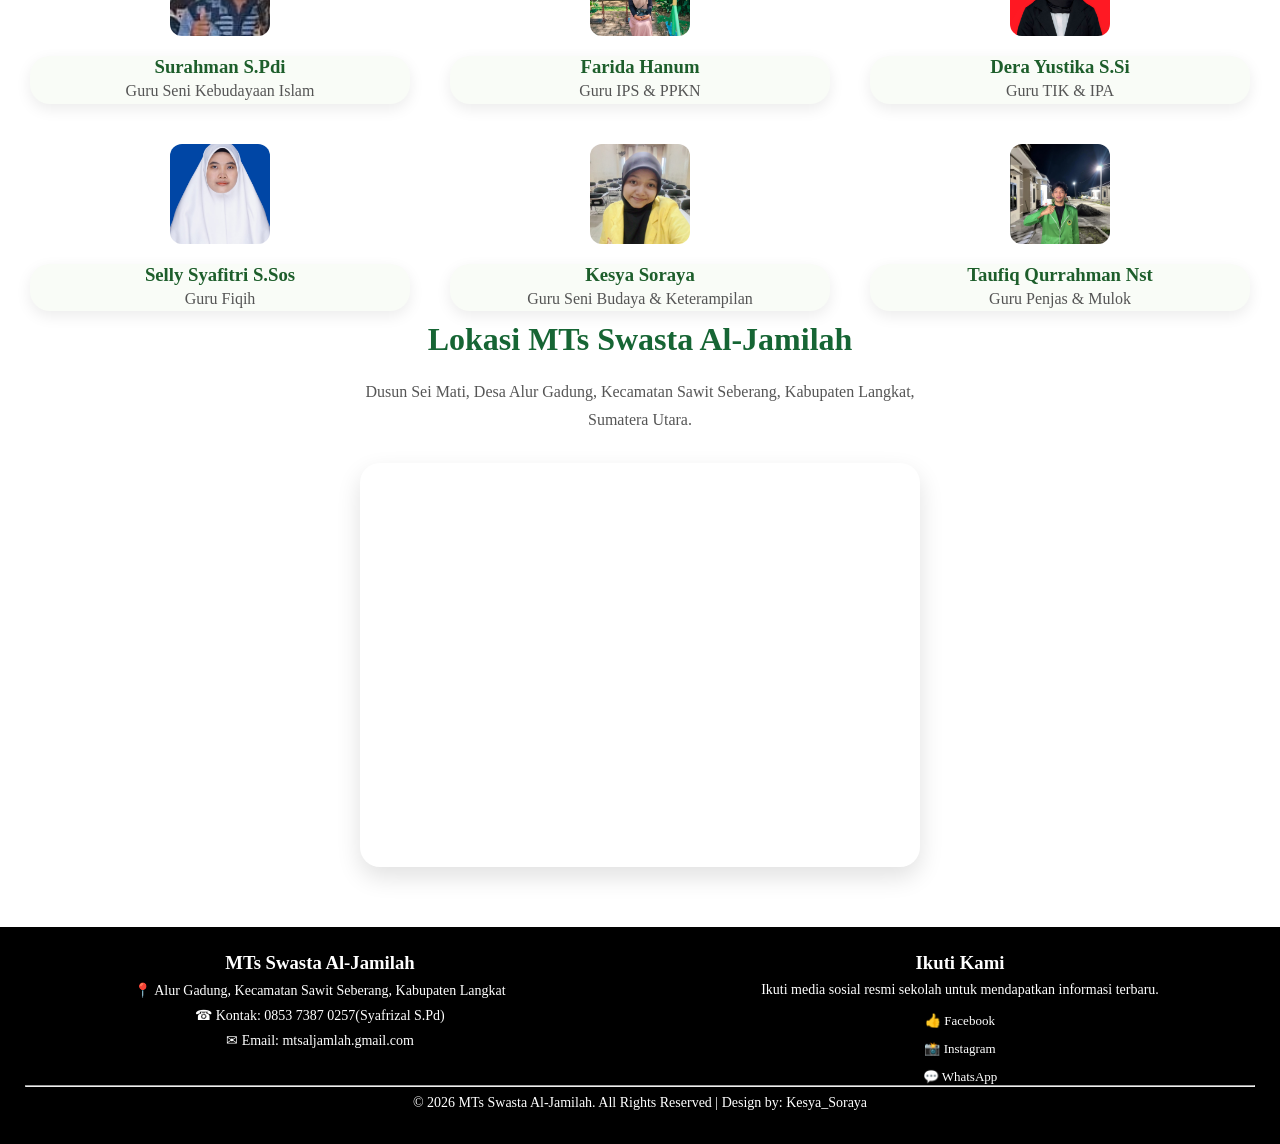
<file: Tentang.html>
<!DOCTYPE html>
<html lang="id">
    <head>
        <meta charset="UTF-8">
        <meta name="viewport" content="width=device-width, initial-scale=1.0">
        <title>Website sekolah</title>
        <link rel="stylesheet" href="style.css">
    </head>
    <body>
        <nav class="navbar">
            <div class="logo-section">
                <img src="images/logo.png" alt="Logo sekolah">
                <h2><b>MTS SWASTA AL-JAMILAH</b></h2>
            </div>
            <button class="menu-toggle">&#9776;</button>
            <ul class="nav-links">
                <li><b><a href="index.html">HOME</a></b></li>
                <li class="dropdown">
                    <b><a href="#">Profil</a></b>
                    <div class="dropdown-menu">
                        <b><a href="Sejarah.html">Sejarah Singkat</a></b>
                        <b><a href="Visi-Misi.html">Visi & Misi</a></b>
                        <b><a href="Tentang.html">Tentang Kami</a></b>
                    </div>
                </li>
                <li class="dropdown">
                    <b><a href="#">Program</a></b>
                    <div class="dropdown-menu">
                        <b><a href="Ekstrakulikuler.html">Ekstrakurikuler</a></b>
                        <b><a href="kegiatan.html">Kegiatan</a></b>
                    </div>
                </li>
                <li><b><a href="fasilitas.html">Fasilitas</a></b></li>
                <li><b><a href="berita.html">Berita</a></b></li>
                <li><b><a href="form.html" class="login-btn">Login</a></b></li>
            </ul>
        </nav>
        <section class="tentang-header">
            <h1><b>TENTANG KAMI</b></h1>
            <p>Mengenal lebih dekat MTs Swasta Al-Jamilah</p>
        </section>
        <section class="profil-sekolah">
            <div class="profil-foto">
                <img src="images/sekolahku.jpeg" alt="gedung sekolah">
            </div>
            <div class="profil-text">
                <h2>MTs Swasta Al-Jamilah</h2>
                <p>
                    MTs Swasta Al-Jamilah merupakan lembaga pendidikan yang berkomitmen untuk
                    mencetak genersi yang beriman, berilmu, dan berakhlakul karimah.
                </p>
                <p>
                    Dengan tenaga pendidik yang mampu membuat pembelajaran menjadi seru dan nyaman.
                    Sekolah terus berupaya meningkatkan kualitas pendidikan dan prestasi peserta didiknya.
                </p>
                <p>
                    Kami percaya bahwa pendidikan bukan hanya tentang ilmu pengetahuan, tetapi juga pembentukan
                    karakter dan akhlak mulia.
                </p>
            </div>
        </section>
        <section id="'guru">
            <div class="judul-guru">
                <span class="badge">👩‍🏫Data Guru</span>
            <h2>Data Guru MTs Swasta Al-Jamilah</h2>
            </div>
            <div class="garis">
                <span>☘</span>
            </div>
            <div class="guru-container">
                <div class="guru-card">
                    <img src="images/Kepala sekolah.jpeg" alt="kepala sekolah">
                    <div class="guru-info">
                        <h3>Hamlis Handayani S.Ag</h3>
                        <p>Kepala Sekolah, Guru Bahasa Arab, Al-Qur'an Hadits</p>
                    </div>
                </div>
                <div class="guru-card">
                    <img src="images/pakedy.jpeg" alt="kepala sekolah">
                    <div class="guru-info">
                        <h3>Edy Kurniawan S.Pd</h3>
                        <p>Operator Sekolah</p>
                    </div>
                    </div>
                 <div class="guru-card">
                    <img src="images/pakizal.jpeg" alt="kepala sekolah">
                    <div class="guru-info">
                        <h3>Syafrizal S.Pd</h3>
                        <p>Operator, Guru Matematika</p>
                    </div>
                </div>
                 <div class="guru-card">
                    <img src="images/bukminar1.jpeg" alt="kepala sekolah">
                    <div class="guru-info">
                        <h3>Sri Minarni S.Pd</h3>
                        <p>Guru Bahasa Inggris</p>
                    </div>
                </div>
                <div class="guru-card">
                    <img src="images/bukdewi.jpeg" alt="kepala sekolah">
                    <div class="guru-info">
                        <h3>Dra. Dewi Ratna Miswati S.Pd</h3>
                        <p>Guru Bahasa Indonesia</p>
                    </div>
                    </div>
                    <div class="guru-card">
                    <img src="images/pakazhar.jpeg" alt="kepala sekolah">
                    <div class="guru-info">
                        <h3>Azhar S.Pdi</h3>
                        <p>Guru Aqidah Akhlak</p>
                    </div>
                    </div>
                    <div class="guru-card">
                    <img src="images/pakrahman.jpeg" alt="kepala sekolah">
                    <div class="guru-info">
                        <h3>Surahman S.Pdi</h3>
                        <p>Guru Seni Kebudayaan Islam</p>
                    </div>
                    </div>
                    <div class="guru-card">
                    <img src="images/bukanum2.jpeg" alt="kepala sekolah">
                    <div class="guru-info">
                        <h3>Farida Hanum</h3>
                        <p>Guru IPS & PPKN</p>
                    </div>
                    </div>
                    <div class="guru-card">
                    <img src="images/bukdera.jpeg" alt="kepala sekolah">
                    <div class="guru-info">
                        <h3>Dera Yustika S.Si</h3>
                        <p>Guru TIK & IPA</p>
                    </div>
                    </div>
                    <div class="guru-card">
                    <img src="images/bukseli.jpeg" alt="kepala sekolah">
                    <div class="guru-info">
                        <h3>Selly Syafitri S.Sos</h3>
                        <p>Guru Fiqih</p>
                    </div>
                    </div>
                    <div class="guru-card">
                    <img src="images/key.jpeg" alt="kepala sekolah">
                    <div class="guru-info">
                        <h3>Kesya Soraya</h3>
                        <p>Guru Seni Budaya & Keterampilan</p>
                    </div>
                    </div>
                    <div class="guru-card">
                    <img src="images/paktaufik.jpeg" alt="kepala sekolah">
                    <div class="guru-info">
                        <h3>Taufiq Qurrahman Nst</h3>
                        <p>Guru Penjas & Mulok</p>
                    </div>
                    </div>
            </div>
        </section>
        <section class="lokasi">

    <div class="container">

        <h2>Lokasi MTs Swasta Al-Jamilah</h2>

        <p>
            Dusun Sei Mati,
            Desa Alur Gadung,
            Kecamatan Sawit Seberang,
            Kabupaten Langkat,
            Sumatera Utara.
        </p>

        <div class="maps">

            <iframe
                src="https://maps.app.goo.gl/gcMBm4wcaLKq8zck8"
                width="100%"
                height="400"
                style="border:0;"
                allowfullscreen=""
                loading="lazy"
                referrerpolicy="no-referrer-when-downgrade">
            </iframe>

        </div>
    </div>
    </section>
        <footer>
                <div class=" footer-container">
                    <div class="footer-kiri">
                        <h3>MTs Swasta Al-Jamilah</h3>
					<p>&#128205; Alur Gadung, Kecamatan Sawit Seberang, Kabupaten Langkat</p>
					<p>&#9742; Kontak: 0853 7387 0257(Syafrizal S.Pd)</p>
					<p>&#9993; Email: mtsaljamlah.gmail.com</p>
                </div>
                <div class="footer-kanan">
                    <h3>Ikuti Kami</h3>
                    <p>
                        Ikuti media sosial resmi sekolah untuk
                        mendapatkan informasi terbaru.
                    </p>
                    <div class="sosmed">
                        <a href="#">👍 Facebook</a>
                        <a href="#">📸 Instagram</a>
                        <a href="#">💬 WhatsApp</a>
                    </div>
                    </div>
                    </div>
                    <hr>
                    <p class="copyright">
                        © 2026 MTs Swasta Al-Jamilah. All Rights Reserved | Design by: Kesya_Soraya
                    </p>
            </footer>
            <script src="script.js"></script>
        </body>
        </html>
</file>
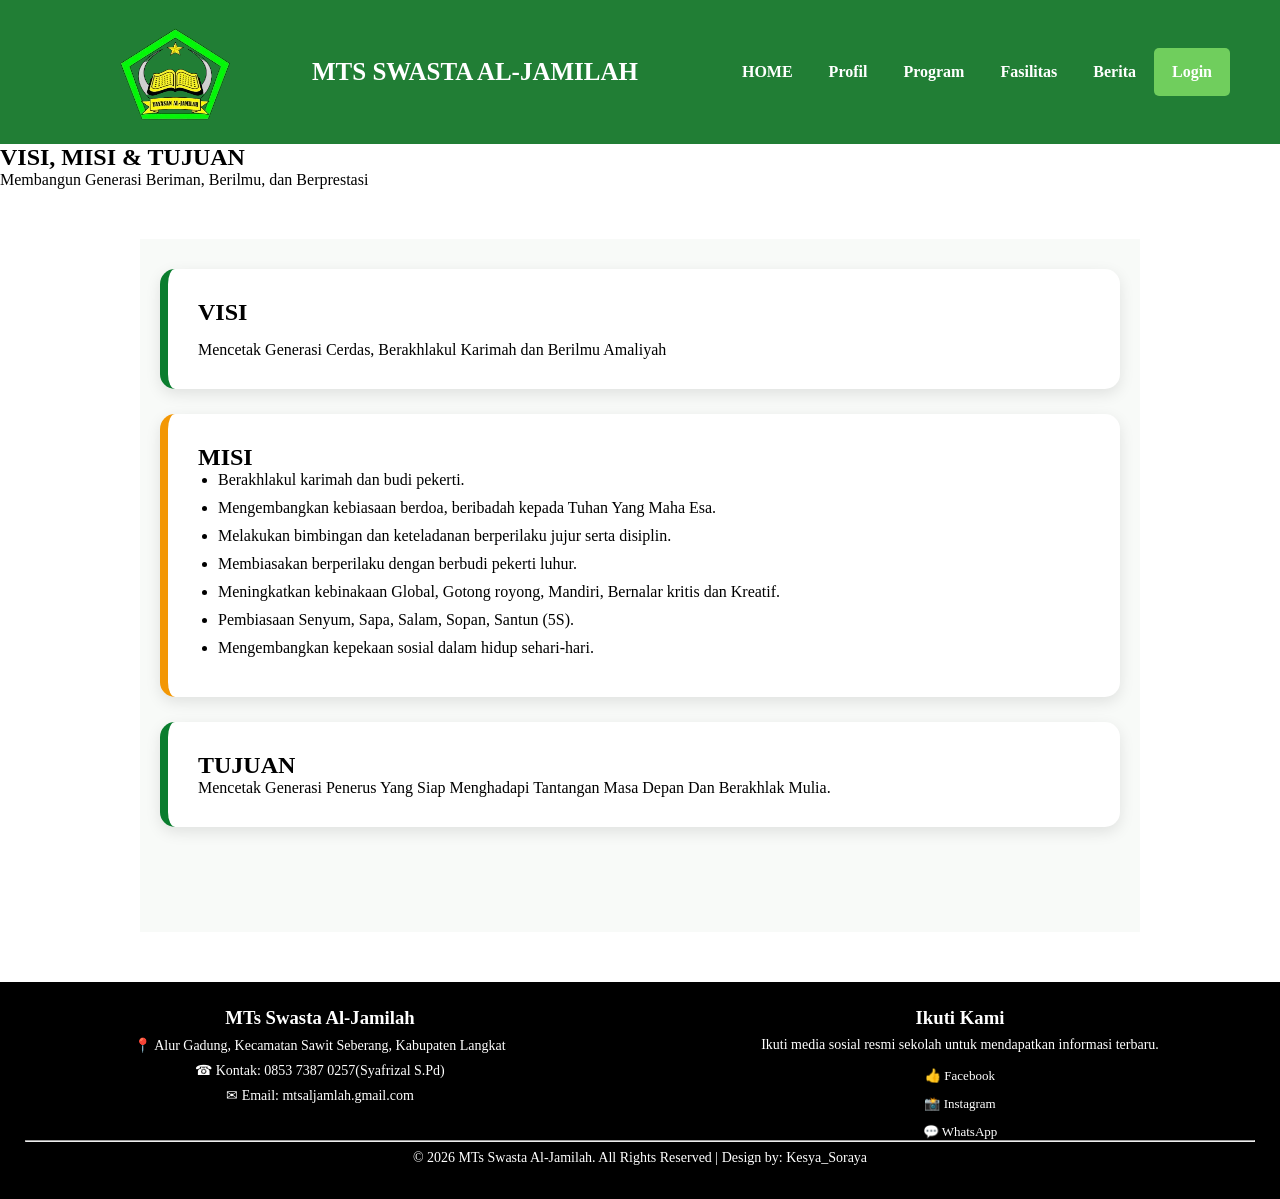
<file: Visi-Misi.html>
<!DOCTYPE html>
<html lang="id">
    <head>
        <meta charset="UTF-8">
        <meta name="viewport" content="width=device-width, initial-scale=1.0">
        <title>Website sekolah</title>
        <link rel="stylesheet" href="style.css">
    </head>
    <body>
        <nav class="navbar">
            <div class="logo-section">
                <img src="images/logo.png" alt="Logo sekolah">
                <h2><b>MTS SWASTA AL-JAMILAH</b></h2>
            </div>
            <button class="menu-toggle">&#9776;</button>
            <ul class="nav-links">
                <li><b><a href="index.html">HOME</a></b></li>
                <li class="dropdown">
                    <b><a href="#">Profil</a></b>
                    <div class="dropdown-menu">
                        <b><a href="Sejarah.html">Sejarah Singkat</a></b>
                        <b><a href="Visi-Misi.html">Visi & Misi</a></b>
                        <b><a href="Tentang.html">Tentang Kami</a></b>
                    </div>
                </li>
                <li class="dropdown">
                    <b><a href="#">Program</a></b>
                    <div class="dropdown-menu">
                        <b><a href="Ekstrakulikuler.html">Ekstrakurikuler</a></b>
                        <b><a href="kegiatan.html">Kegiatan</a></b>
                    </div>
                </li>
                <li><b><a href="fasilitas.html">Fasilitas</a></b></li>
                <li><b><a href="berita.html">Berita</a></b></li>
                <li><b><a href="form.html" class="login-btn">Login</a></b></li>
            </ul>
        </nav>
        <section class="visi-misi-header">
            <h1><b>VISI, MISI & TUJUAN</b></h1>
            <p>Membangun Generasi Beriman, Berilmu, dan Berprestasi</p>
        <section class="visi-container">
            <div class="visi-card">
            <h2><b>VISI</b></h2>
            <p>
                Mencetak Generasi Cerdas, Berakhlakul Karimah dan Berilmu Amaliyah
            </p>
            </div>
            <div class="misi-card">
                <h2><b>MISI</b></h2>
                <ul>
                    <li> Berakhlakul karimah dan budi pekerti.</li>
                    <li> Mengembangkan kebiasaan berdoa, beribadah kepada Tuhan Yang Maha Esa.</li>
                    <li> Melakukan bimbingan dan keteladanan berperilaku jujur serta disiplin.</li>
                    <li> Membiasakan berperilaku dengan berbudi pekerti luhur.</li>
                    <li> Meningkatkan kebinakaan Global, Gotong royong, Mandiri, Bernalar kritis dan Kreatif.</li>
                    <li> Pembiasaan Senyum, Sapa, Salam, Sopan, Santun (5S).</li>
                    <li> Mengembangkan kepekaan sosial dalam hidup sehari-hari.</li>
                </ul>
            </div>
             <div class="tujuan-card">
            <h2><b>TUJUAN</b></h2>
            <p>
                Mencetak Generasi Penerus Yang Siap Menghadapi Tantangan Masa Depan Dan Berakhlak Mulia.
            </p>
            </div>
        </section>
    </section>
        <footer>
                <div class=" footer-container">
                    <div class="footer-kiri">
                        <h3>MTs Swasta Al-Jamilah</h3>
					<p>&#128205; Alur Gadung, Kecamatan Sawit Seberang, Kabupaten Langkat</p>
					<p>&#9742; Kontak: 0853 7387 0257(Syafrizal S.Pd)</p>
					<p>&#9993; Email: mtsaljamlah.gmail.com</p>
                </div>
                <div class="footer-kanan">
                    <h3>Ikuti Kami</h3>
                    <p>
                        Ikuti media sosial resmi sekolah untuk
                        mendapatkan informasi terbaru.
                    </p>
                    <div class="sosmed">
                        <a href="#">👍 Facebook</a>
                        <a href="#">📸 Instagram</a>
                        <a href="#">💬 WhatsApp</a>
                    </div>
                    </div>
                    </div>
                    <hr>
                    <p class="copyright">
                        © 2026 MTs Swasta Al-Jamilah. All Rights Reserved | Design by: Kesya_Soraya
                    </p>
            </footer>
            <script src="script.js"></script>
        </body>
        </html>
</file>
<file: style.css>
*{
    margin: 0;
    padding: 0;
    box-sizing: border-box;
    font-family: Georgia, 'Times New Roman', Times, serif;
}

.navbar{
    background-color: #217e35;
    padding: 12px 50px;
    display: flex;
    justify-content: space-between;
    align-items: center;
    position: relative;
    z-index: 1000;
}

.menu-toggle{
    display: none;
    background: none;
    border: none;
    color: white;
    font-size: 30px;
    cursor: pointer;
}

/*Running Text*/
.running-text{
    background-color: #f8f9fa;
    color: #0a0a0a;
    overflow: hidden;
    white-space: nowrap;
    padding: 10px 0;
}

.running-text p{
    display: inline-block;
    padding-left: 100%;
    animation: jalan 15s linear infinite;
    font-weight: bold;
}

@keyframes jalan{
    from{
        transform: translateX(0);
    }
    to{
        transform: translateX(-100%);
    }
}

/*Hero*/
.hero{
    position: relative;
    width: 100%;
}

.hero img{
    width: 100%;
    height: 500px;
    object-fit: cover;
    display: block;
}

.hero-text{
    position: absolute;
    top: 50%;
    left: 50%;
    transform: translate(-50%, -50%);
    text-align: center;
    color: rgb(253, 255, 253);
}

.hero-text h1{
    font-size: 50px;
}

.hero-text h2{
    font-size: 30px;
    margin: 10px 0;
}

.hero-text p{
    margin-bottom: 20px;
}

/* Footer*/

footer{
    font-family: 'Times New Roman', Times, serif;
    background-color: black;
    color: white;
    text-align: center;
    padding: 25px;
    margin-top: 50px;
}

.footer-container{
    display: flex;
    justify-content: space-between;
    flex-wrap: wrap;
    gap: 50px;
}

.footer-kiri,
.footer-kanan{
    flex: 1;
}

.sosmed{
    display: flex;
    flex-direction: column;
    gap: 12px;
    margin-top: 15px;
}

.sosmed a{
    text-decoration: none;
    color: white;
    font-size: 13px;
    transition: 0.3s;
}

.sosmed a:hover{
    color: #4caf50;
    padding-left: 8px;
}

footer p{
    margin: 8px 0;
    font-size: 14px;
}

footer i{
    margin-right: 8px;
}

.btn{
    text-decoration: none;
    background: #11ac38;
    color: white;
    padding: 12px 25px;
    border-radius: 5px;
}

.logo-section{
    display: flex;
    align-items: center;
    gap: 12px;
}

.logo-section img{
    width: 250px;
    height: 120px;
}

.logo-section h2{
    color: white;
    font-size: 25px;
}

.nav-links{
    list-style: none;
    display: flex;
    align-items: center;
}

.nav-links li{
    position: relative;
}

.nav-links li a{
    text-decoration: none;
    color: white;
    padding: 15px 18px;
    display: block;
    transition: 0.3s;
}

.nav-links li a:hover{
    background-color: rgba(255, 255, 255, 0.15);
    border-radius: 5px;
}

/*Dropdown*/
.dropdown-menu{
    display: none;
    position: absolute;
    top: 100%;
    left: 0;
    background: rgb(50, 185, 84);
    min-width: 200px;
    box-shadow: 0 5px 15px rgba(0,0,0,0.15);
}

.dropdown-menu a{
    display: block;
    text-decoration: none;
    color: #fcf9f9 !important;
    padding: 12px 15px;
}

.dropdown-menu a:hover{
    background-color: #f1f1f1;
}

.dropdown:hover .dropdown-menu{
    display: block;
}

/*Login*/
.login-btn{
    background: rgb(112, 206, 93);
    color: #19191a;
    border-radius: 5px;
    font-weight: bold;
}

.login-btn:hover{
    background: #e6e6e6 !important;
}

/*Responsive*/
@media(max-width: 768px){

    .navbar{
        flex-direction: column;
        padding: 15px;
    }

    .menu-toggle{
        display: block;
    }

    .nav-links{
        display: none;
        flex-wrap: wrap;
        justify-content: center;
        flex-direction: column;
        width: 100%;
        background-color: #0a7d2e;
    }

    .nav-links.active{
        display: flex;
    }

    .nav-links li{
        width: 100%;
        text-align: center;
    }

    .dropdown-menu{
        position: static;
        width: 100%;
    }

    .navbar{
        flex-wrap: wrap;
    }
}

/*VISI MISI PAGE*/

.visi-misi-tujuan-header{
    text-align: center;
    padding: 50px 20px;
    background: linear-gradient(135deg, #f8fff8, #088a24);

    height: 300px;

    display: flex;
    flex-direction: column;
    justify-content: center;
    align-items: center;

    color: rgb(6, 168, 87);
    text-align: center;

    position: relative;
}

.visi-misi-tujuan-header::before{
    content: "";
    position: absolute;

    top: 0;
    left: 0;

    width: 100%;
    height: 100%;

    background: rgba(0,0,0,0.5);
}

.visi-misi-tujuan-header h1,
.visi-misi-tujuan-header p{
    position: relative;
    z-index: 1;
}

.visi-misi-tujuan-header h1{
    color: #0d47a1;
    font-size: 40px;
    margin-bottom: 10px;
}

.visi-misi-tujuan-header p{
    color: #666;
    font-size: 40px;
    margin-bottom: 10px;
}

.visi-misi-tujuan-header h1::after{
    content: "";
    display: block;
    width: 100px;
    height: 4px;
    background: #2e7d32;
    margin: 10px auto;
    border-radius: 20px;
}

.visi-container{
    background: #f8faf8;
    padding: 30px 20px 80px;
    width: 90%;
    max-width: 1000px;
    margin: 50px auto;
}

.visi-card,
.misi-card,
.tujuan-card{
    background: white;
    margin-bottom: 25px;
    padding: 30px;
    border-radius: 15px;
    box-shadow: 0 5px 15px rgba(0,0,0,0.1);
    transition: all 0.4s ease;
}

.visi-card:hover,
.misi-card:hover,
.tujuan-card:hover{
    transform: translateY(-10px);
    box-shadow: 0 10px 25px rgba(0,0,0,0.2);
}

.visi-card{
    border-left: 8px solid #0a7d2e;
}

.misi-card{
    border-left: 8px solid #f39704;
}

.tujuan-card{
    border-left: 8px solid #0a7d2e;
}

.visi-card h2,
.misi-card h2
.tujuan-card h2{
    margin-bottom: 15px;
}

.misi-card ul{
    padding-left: 20px;
}

.misi-card li{
    margin-bottom: 10px;
}

/*HEADER SEJARAH*/

.sejarah-header{
    background-image: url("images/sekol.jpeg");
    background-size: cover;
    background-position: center;

    height: 300px;

    display: flex;
    flex-direction: column;
    justify-content: center;
    align-items: center;

    text-align: center;
    color: white;
    position: relative;
}

.sejarah-header::before{
    content: "";
    position: absolute;
    inset: 0;
    background: rgba(0,0,0,0.5);
}

.sejarah-header h1,
.sejarah-header p{
    position: relative;
    z-index: 1;
}

.timeline{
    max-width: 1000px;
    margin: 50px auto;
    position: relative;
}

.timeline::after{
    content: "";
    position: absolute;
    left: 50%;
    width: 6px;
    height: 100%;
    background: #0a7d2e;
    top: 0;
    bottom: 0;
    margin-left: -3px;
}

.container{
    padding: 10px 40px;
    position: relative;
    width: 50%;
    box-sizing: border-box;
}

.left{
    left: 0;
}

.right{
    left: 50%;
}

.content{
    background: white;
    padding: 20px;
    border-radius: 10px;
    box-shadow: 0 5px 15px rgba(0,0,0,0.1);
    transition: 0.3s;
}

.content:hover{
    transform: translateY(-5px);
}

.container::after{
    content: "";
    position: absolute;
    width: 20px;
    height: 20px;
    background: white;
    border: 4px solid #0a7d2e;
    border-radius: 50%;
    top: 25px;
    right: -12px;
    z-index: 1;
}

.container:last-child::after{
    display: none;
}

.right::after{
    left: -12px;
}

.content{
    animation: muncul 1s ease;
}

@keyframes muncul{
    from{
        opacity: 0;
        transform: translateY(30px);
    }
    to{
        opacity: 1;
        transform: translateY(0);
    }
}

/*Tentang Kami*/

.profil-sekolah{
    display: flex;
    align-items: center;
    gap: 40px;

    width: 90%;
    margin: 50px auto;

    background: white;
    padding: 40px;
    border-radius: 20px;
    box-shadow: 0 5px 25px rgba(0,0,0,0.15);
    flex-wrap: wrap;
}

.profil-foto img{
    width: 300px;
    height: 220px;
    object-fit: cover;
    border-radius: 15px;
}
.profil-foto img:hover{
    transform: scale(1.05);
}

.profil-text h2{
    font-family: Georgia, serif;
    color: #0a7d2e;
    font-size: 42px;
    margin-bottom: 20px;
}

.profil-text h2::after{
    content: "";
    display: block;
    width: 120px;
    height: 4px;
    background: #d4af37;
    margin-top: 10px;
    border-radius: 10px;
}

.profil-text{
    flex: 1;
}

.profil-text p{
    font-family: Garamond, serif;
    font-size: 20px;
    line-height: 1.8;
    color: #444;
}

.tentang-kami{
    background: linear-gradient(135deg, #f8fff8, #e7f7ea);
    display: flex;
    align-items: center;
    gap: 40px;
    padding: 60px 10%;
    flex-wrap: wrap;
}
.tentang-header{
    background:linear-gradient(135deg, #066924, #048d26);
    background-size: cover;
    background-position: center;
    height: 300px;

    display: flex;
    flex-direction: column;
    align-items: center;
    justify-content: center;

    text-align: center;
    color: white;

    position: relative;
}

.tentang-header h1{
    font-family: Cambria, Cochin, Georgia, Times, 'Times New Roman', serif;
    font-size: 55px;
    text-transform: uppercase;
    letter-spacing: 4px;
    text-shadow: 3px 3px 8px rgba(0,0,0,0.4);

    animation: turun 1.2s ease;
}

.tentang-header h1::after{
    content: "";
    display: block;

    width: 450px;
    height: 5px;

    background: white;

    margin: 15px auto;
    border-radius: 10px;
}

.tentang-header p{
    font-family: "Calibri", sans-serif;
    font-size: 20px;
    animation: muncul 2s ease;
}

.tentang-gambar img{
    width: 400px;
    max-width: 100%;
    border-radius: 15px;
    transition: 0.5s;
}

.tentang-gambar img:hover{
    transform: scale(1.05);
}

@keyframes turun{
    from{
        opacity: 0;
        transform: translateY(-50px);
    }

    to{
        opacity: 1;
        transform: translateY(0);
    }
}

@keyframes muncul{
    from{
        opacity: 0;
    }

    to{
        opacity: 1;
    }
}

.kepsek{
    display: flex;
    align-items: center;
    gap: 40px;

    margin: 60px auto;
    width: 90%;

    background: white;
    padding: 40px;
    border-radius: 20px;
    box-shadow: 0 5px 25px rgba(0,0,0,0.15);

    flex-wrap: wrap;
}

.kepsek-foto img{
    width: 280px;
    height: 350px;

    object-fit: cover;
    border-radius: 15px;
    transition: 0.5s;
    border: 3px solid #d4af37;
}

.kepsek-foto img:hover{
    transform: scale(1.05);
}

.kepsek-text{
    flex: 1;
}

.kepsek-text h2{
    font-family: Times, serif;
    font-size: 40px;
    color: #0a7d2e;
    margin-bottom: 15px;
}

.kepsek-text h2::after{
    content: "";

    display: block;

    width: 250px;
    height: 4px;

    background: #d4af37;

    margin-top: 5px;
    border-radius: 10px;
}

.kepsek-text p{
    font-family: 'Times New Roman', Times, serif;
    font-size: 20px;
    line-height: 1.8;
    color: black;
}

.kepsek-text h4{
    margin-top: 25px;
    font-family: "Brush Script MT", cursive;
    font-size: 35px;
    color: #d4af37;
}

.kepsek-text span{
    font-size: 18px;
    color:black;
}

.body{
    background: linear-gradient(rgba(244,244,240,0.95), rgba(244,244,240,0.95));
}

#guru{
    padding: 80px 30px;
    background: #f6faf6;
}

.judul-guru{
    width: 100%;
    text-align: center;
}

.badge{
    display: inline-block;
    background: #dceccf;
    color: #1d5e2b;
    padding: 10px 25px;
    border-radius: 50px;
    font-weight: 600;
    font-size: 16px;
    margin-bottom: 20px;
}

.judul-guru h2{
    text-align: center;
    width: 100%;
    margin: 15px auto;
}

.garis{
    width: 250px;
    margin: 20px auto;
    display: flex;
    align-items: center;
    justify-content: center;
    gap: 15px;
}

.garis::before,
.garis::after{
    content: "";
    width: 90px;
    height: 3px;
    background: #1d5e2b;
}

.garis span{
    color: #7aa35d;
    font-size: 34px;
}
#guru h2{
    text-align: center;
    margin-bottom: 30px;
    color: #006400;
}

.guru-container{
    display: flex;
    justify-content: center;
    gap: 40px;
    flex-wrap: wrap;
}

.guru-info{
    width: 380px;
    background: #f9fcf7;
    border-radius: 20px;
    text-align: center;
    padding: 2opx;
    box-shadow: 0 5px 15px rgba(0,0,0,0.08);
    transition: all 03s ease;
}

.guru-card img{
    width: 100px;
    height: 100px;
    object-fit: cover;
    border-radius: 12px;
    display: block;
    margin: 0 auto;
    transition: all 0.3s ease;
}

.guru.hover{
    transform: translateY(-10px);
    box-shadow: 1 12px 25px rgba(0,0,0,0.15);
}

.guru-card img:hover{
    transform: scale(1.05);
}
.guru-info h3{
    color: #1d5e2b;
    margin-top: 20px;
}

.guru-info p{
    color: #555;
    line-height: 1.6;
}
.judul-guru h2::after{
    content: "";
    display: block;
    width: 150px;
    height: 3px;
    background: #0a6b2d;
    margin: 15px auto;
    border-radius: 5px;
}

/*Ekstrakulikuler*/
.ekskul-section{
    padding: 80px 5%;
    background: #f6faf6;
}

.judul-section{
    text-align: center;
    margin-bottom: 50px;
    animation: fadeUp 1s ease;
}

.badge{
    background: #dff0d8;
    color: #1b5e20;
    padding: 10px 20px;
    border-radius: 30px;
    font-weight: bold;
}

.judul-section h2{
    margin-top: 15px;
    color: #1b5e20;
    font-size: 40px;
}

.ekskul-container{
    display: flex;
    justify-content: center;
    flex-wrap: wrap;
    gap: 30px;
}

.ekskul-card{
    width: 320px;
    background: white;
    border-radius: 10px;
    overflow: hidden;
    box-shadow: 0 5px 15px rgba(0,0,0,0.1);
    border: 2px solid #e8f5e9;
    transition: all .4s ease;
    position: relative;
    opacity: 0;
    animation: fadeUp 1s ease forwards;
}

.ekskul-card:nth-child(1){
    animation-delay: 0.2s;
}

.ekskul-card:nth-child(2){
    animation-delay: 0.5s;
}

.ekskul-card:nth-child(3){
    animation-delay: 0.8s;
}

.ekskul-card:nth-child(4){
    animation-delay: 1.1s;
}

.ekskul-card:nth-child(5){
    animation-delay: 1.5s;
}

.ekskul-card:nth-child(6){
    animation-delay: 1.8s;
}
.ekskul-card:hover{
    transform: translateY(-12px);
    box-shadow: 0 15px 30px rgba(0,0,0.15);
}

.ekskul-card img{
    width: 100%;
    height: 220px;
    object-fit: cover;
    transition: all .5s ease;
}

.ekskul-card:hover img{
    transform: scale(1.1);
}

.ekskul-info{
    padding: 20px;
    text-align: center;
}

.ekskul-info h3{
    color: #1b5e20;
    margin-bottom: 10px;
}

.ekskul-info p{
    color: #555;
    line-height: 1.6;
}

.ekskul-card::before{
    content: "";
    position: absolute;
    top: 0;
    left: 0;
    width: 100%;
    height: 5px;
    background: linear-gradient(to right, #2e7d32, #66bb6a);
}

.coming-soon{
    display: flex;
    flex-direction: column;
    justify-content: center;
    align-items: center;
    min-height: 350px;
    background: linear-gradient(135deg, #f8fff8, #e8f5e9);
    border: 3px dashed #4caf50;
}

.coming-icon{
    font-size: 70px;
    margin-bottom: 15px;
    animation: float 2s ease-in-out infinite;
}

.coming-soon h3{
    color: #2e7d32;
    font-size: 28px;
}

.coming-soon p{
    text-align: center;
    color: #666;
}


@keyframes fadeUp{
    from{
        opacity: 0;
        transform: translateY(40px);
    }
    to{
        opacity: 1;
        transform: translateY(0);
    }
}

/* Kegiatan*/
.kegiatan-section{
    padding: 80px 5%;
    background: #f8faf8;
}

.kegiatan-container{
    display: flex;
    flex-wrap: wrap;
    justify-content: center;
    gap: 20px;
}

.kegiatan-card{
    width: 250px;
    position: relative;
    overflow: hidden;
    border-radius: 15px;
    box-shadow: 0 5px 15px rgba(0,0,0,0.1);
    opacity: 1;
    animation: fadeUp 1s ease;
}

.kegiatan-card:nth-child(1){
    animation-delay: 0.2s;
}

.kegiatan-card:nth-child(2){
    animation-delay: 0.5s;
}

.kegiatan-card:nth-child(3){
    animation-delay: 0.8s;
}

.kegiatan-card:nth-child(4){
    animation-delay: 1.2s;
}

.kegiatan-card:nth-child(5){
    animation-delay: 1.5s;
}

.kegiatan-card:nth-child(6){
    animation-delay: 1.8s;
}

.kegiatan-card:nth-child(7){
    animation-delay: 2s;
}

.kegiatan-card img{
    width: 100%;
    height: 180px;
    object-fit: cover;
    transition: 0.5s;
}

.kegiatan-card:hover img{
    transform: scale(1.1);
}

.overlay{
    position: absolute;
    bottom: 0;
    left: 0;
    width: 100%;
    padding: 10px;
    background: rgba(0,0,0,0.7);
    color: white;
    text-align: center;
    transition: 0.4s;
}

.kegiatan-card:hover.overlay{
    bottom: 0;
}

.overlay h3{
    text-align: center;
}

@keyframes fadeUp{
    from{
        opacity: 0;
        transform: translateY(30px);
    }
    to{
        opacity: 1;
        transform: translateY(0);
    }
}

/* Fasilitas*/
.hero-fasilitas{
    min-height: 40vh;
    background: linear-gradient(135deg, #066924, #16a34a);
    display: flex;
    align-items: center;
    justify-content: center;
    color: white;
    text-align: center;
    padding: 80px 20px;
}

.hero-content h1{
    font-size: 2rem;
    margin-bottom: 10px;
}

.hero-content p{
    max-width: 500px;
    margin: auto;
    line-height: 1.7;
}

.section-title{
    text-align: center;
    margin-bottom: 25px;
    font-size: 1.8rem;
    color: #11ac38;
}

.statistik{
    display: grid;
    grid-template-columns: repeat(2, 1fr);
    gap: 15px;
    padding: 25px;
}

.stat-card{
    background: white;
    padding: 20px;
    text-align: center;
    border-radius: 15px;
    box-shadow: 0 5px 15px rgba(0,0,0,.1);
    animation: slideUp, 8s ease;
    transition: 0.4s;
}

.stat-card:hover{
    transform: translateY(-5px);
}
.stat-card i{
    font-size: 30px;
    color: black;
    margin-bottom: 10px;
}

.stat-card h2{
    color: black;
}

.galeri-fasilitas{
    padding: 20px;
}

.fasilitas-grid{
    display: grid;
    gap: 20px;
}

.fasilitas-card{
    background: white;
    overflow: hidden;
    border-radius: 18px;
    box-shadow: 0 5px 15px rgba(0,0,0,0.1);
    animation: slideUp 1s ease;
    transition: 0.4s;
}

.fasilitas-card:hover{
    transform: scale(1.03);
}

.fasilitas-card img{
    width: 100%;
    height: 220px;
    object-fit: cover;
}

@media (min-width: 769px){
    .fasilitas-grid{
        display: grid;
        grid-template-columns: repeat(2,1fr);
        gap: 25px;
    }

    .fasilitas-card img{
        height: 300px;
        object-fit: cover;
        object-position: center;
    }
}

.card-content{
    padding: 20px;
}

.card-content h3{
    margin-bottom: 10px;
    color: #666;
}

.card-content p{
    line-height: 1.6;
}

body{
    animation: pageFade 1s ease;
}

@keyframes pageFade{
    from{
        opacity: 0;
    }
    to{
        opacity: 1;
    }
}

/* Berita */
.berita{
    background: #f5f7fa;
    padding: 70px 20px;
    animation: fadeUp 1s ease;
}

.container-berita{
    max-width: 1200px;
    margin: auto;
    animation: slideUp 1s ease;
}

.judul{
    font-size: 2rem;
    color: #14532d;
    margin-bottom: 10px;
    text-align: center;
}

.subjudul{
    color: #666;
    margin-bottom: 40px;
    text-align: center;
    max-width: 700px;
    margin-left: auto;
    margin-right: auto;
}

.judul::after{
    content: "";
    display: block;
    width: 100px;
    height: 4px;
    background: #16a34a;
    margin: 12px auto 0;
    border-radius: 10px;
}
.berita-grid{
    display: grid;
    grid-template-columns: repeat(auto-fit, minmax(320px, 1fr));
    gap: 30px;
}

.berita-card{
    background: white;
    border-radius: 18px;
    overflow: hidden;
    box-shadow: 0 10px 25px rgba(0,0,0,0.8);
    transition: 0.4s;
    animation: fadeUp 1s ease;
}

.berita-card:hover{
    transform: translateY(-8px);
}

.berita-card img{
    width: 100%;
    height: 220px;
    object-fit: cover;
}

.isi{
    padding: 20px;
}

.isi span{
    font-size: 0.9rem;
    color: #16a34a;
}

.isi h3{
    margin: 10px 0;
    color: #14532d;
}

.isi p{
    color: #555;
    line-height: 1.7;
    margin-bottom: 15px;
}

.isi a{
    color: white;
    text-decoration: none;
    background: #16a34a;
    padding: 10px 15px;
    border-radius: 8px;
    display: inline-block;
}

.isi a:hover{
    background: #15803d;
}


@media(max-width: 800px){
    .judul{
        font-size: 1.8rem;
    }
    .berita-grid{
        grid-template-columns: 1fr;
    }
}
@keyframes fadeUp {
    from{
        opacity: 0;
        transform:translateY(30px);
    }
    to{
        opacity: 1;
        transform: translateY(0);

    }
}

.lokasi .container{
    max-width:1100px;
    margin:auto;
}

.lokasi h2{
    text-align:center;
    color:#166534;
    margin-bottom:20px;
    font-size:2rem;
}

.lokasi p{
    text-align:center;
    color:#555;
    margin-bottom:30px;
    line-height:1.7;
}

.maps{
    overflow:hidden;
    border-radius:20px;
    box-shadow:0 10px 25px rgba(0,0,0,.12);
    transition:.4s;
}

.maps:hover{
    transform:scale(1.02);
}
</file>
<file: login.css>
*{
    margin: 0;
    padding: 0;
    box-sizing: border-box;
}

body{
    font-family: 'Segoe UI',sans-serif;
    min-height: 100vh;
    background: linear-gradient(135deg(#0f766e, #16a34a));
    display: flex;
    justify-content: center;
    align-items: center;
    animation: fadePage 1s ease;
}

@keyframes fadePage{
    from{
        opacity: 0;
    }
    to{
        opacity: 1;
    }
}

.login-container{
    width: 100%;
    padding: 20px;
}

.login-card{
    background: white;
    max-width: 400px;
    margin: auto;
    border-radius: 20px;
    padding: 35px 25px;
    box-shadow: 0 10px 25px rgba(0,0,0,0.15);
    animation: slideUp 0.8s ease;
}

@keyframes slideUp{
    from{
        opacity: 0;
        transform: translateY(40px);
    }
    to{
        opacity: 1;
        transform: translateY(0);
    }
}

.login-header{
    text-align: center;
    margin-bottom: 25px;
}

.login-header i{
    font-size: 55px;
    color: #16a34a;
    margin-bottom: 10px;
}

.login-header h1{
    color: #166534;
    margin-bottom: 5px;
}

.login-header p{
    color: #666;
}

.input-group{
    margin-bottom: 18px;
}

.input-group label{
    display: block;
    margin-bottom: 8px;
    font-weight: 600;
    color: #333;
}

.input-group input{
    width: 100%;
    padding: 12px;
    border: 2ps solid #e5e7eb;
    border-radius: 10px;
    transition: 0.3s;
}

.input-group input:focus{
    outline: none;
    border-color: #16a34a;
    box-shadow: 0 0 10px rgba(22,163,74,0.2);
}

.button{
    width: 100%;
    border: none;
    padding: 20px;
    border-radius: 10px;
    background: #16a34a;
    color: white;
    font-size: 16px;
    cursor: pointer;
    transition: 0.3s;
}

.button:hover{
    background: #15803d;
    transform: translateY(-2px);
}
</file>
